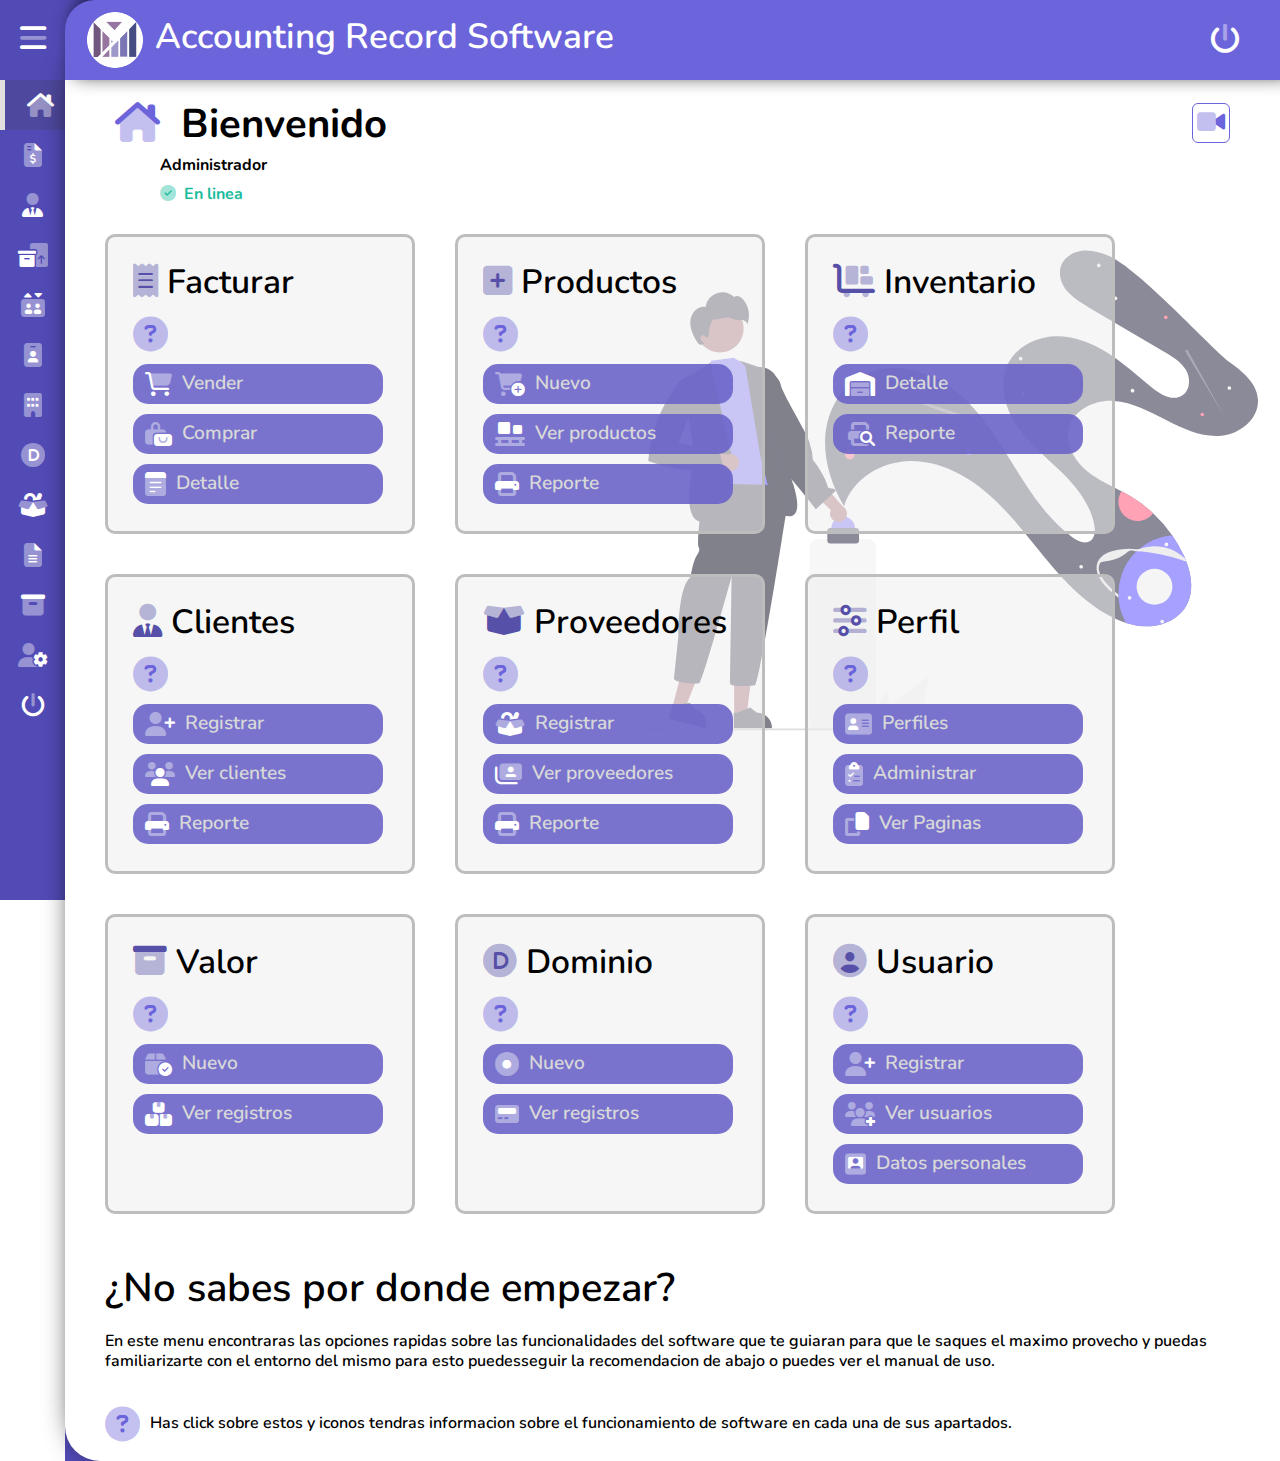
<file: index.html>
<!DOCTYPE html>
    <html lang="es" data-theme="Por defecto">
    <head>
        <meta charset="UTF-8">
        <meta http-equiv="X-UA-Compatible" content="IE=edge">
        <meta name="viewport" content="width=device-width, initial-scale=1.0">
<!---------------------------- Pestaña delnavegador -------------------------------------->
        <link rel="shortcut icon" href="img/logo redondo.png" type="image/x-icon">
        <title>Zebkazz dev</title>
<!------------------------------  Links css ----------------------------->
        <link rel="stylesheet" href="css/all.css">
        <link rel="stylesheet" href="css/normalize.css">
        <link rel="stylesheet" href="css/bootstrap.min.css">
        <link rel="stylesheet" href="css/theme.css">
        <link rel="stylesheet" href="css/menu.css">
        <link rel="stylesheet" href="css/fonts.css"> 
        <link rel="stylesheet" href="css/style.css">
<!------------------------------  Links javascript ------------------------------>
        <script type="text/javascript" src="js/jquery-3.5.1.js"></script>
    </head>
    <body>
<!----------------------------- Seccion primaria ----------------------------->
        <section id="body" class="body">
                <header id="esquina">
                    <div class="header_container">
                        <div class="header_titulo">
                            <a id="boton_menu2"><i class="fa-duotone fa-bars t"></i></a>
                            <div class="header_text" title="Accounting Record Software">
                                <a href="indexvacio.html"><img src="img/logo redondo.png" alt="Logo"></a>
                                <h1>Accounting Record Software</h1>
                            </div>
    <!----------------------------- Barra de encabezado responsive ------------------------------>
                            <div class="header_datos" id="header_datos">
                                <div class="menu_img">
                                    <div class="img_circle">
                                        <div class="img_circle2">
                                            <a href="indexvacio.html"><img src="./img/perfil.jpg" alt=""></a>
                                        </div>
                                    </div>
                                </div>
                                <div class="header_usu">
                                    <h1>Juan Sebastián  Castillo Parra</h1>
                                    <h4>Zebkazz dev</h4>
                                </div>
                            </div>
                        </div>
                            <div class="header_icon">
                                <a href="indexvacio.html" title="Salir"><i class="fa-duotone fa-power-off r off"></i></a>
                            </div>
                            <a href="indexvacio.html" class="header_salir" title="Salir"><i class="fa-duotone fa-power-off t off"></i></a>
                    </div>
                </header>   
    <!------------------------------ seccion secundaria aqui poner texto tablas demas etc, body --------------------------------->     
        <section class="princi">
            <div class="inivideo">
                <h1 class="tiu"><i id="vimi" class="fa-duotone fa-house-chimney"></i> Bienvenido </h1>
                <div class="textayudaini">
                    <a href="indexvacio.html" class="btnvideo" title="Video de Ayuda">
                        <i class="fa-duotone fa-video vis"></i>
                    </a>
                </div>
            </div>
            <h6 class="tiup">Administrador 
                <h6 class="tiup" style="color:#1ABC9C;">
                <i class='fa-duotone fa-circle-check'></i>
                &nbsp;En linea</h6>
            </h6>
            <div class="cont">
                <img id="img_vini" src="img/two.svg" alt="">    <!-- -----------------------------------------------Inicio de administrador---------------------------------- -->
                    <div class="caja">
                        <h1><i class="fa-duotone fa-receipt fa-bea ca"></i> Facturar</h1>
                            <div class="infor">
                                <a href="javascript:document.getElementById('info').style.display='flex';document.getElementById('inf2').style.display='flex';document.getElementById('inf1').style.display='none';void 0" Title="Informacion" id="inf1"><i class="fa-duotone fa-circle-question vi"></i></a>
                                <a href="javascript:document.getElementById('info').style.display='none';document.getElementById('inf2').style.display='none';document.getElementById('inf1').style.display='flex';void 0" id="inf2"><i class="fa-duotone fa-circle-minus vi" style="color:#f00;"></i></a>
                                <p id="info" class="info">Para iniciar el registro de las facturas aqui puede crear una y empezar a facturar porductos</p>
                            </div>
                            <div class="iniopc">
                                <a href="indexvacio.html">
                                    <div class="buini"> <i class="fa-duotone fa-cart-shopping oini"></i> Vender</div>
                                </a>
                                <a href="indexvacio.html">
                                    <div class="buini"> <i class="fa-duotone fa-bags-shopping oini"></i> Comprar</div>
                                </a>
                                <a href="indexvacio.html">
                                    <div class="buini"><i class="fa-duotone fa-memo-pad oini"></i> Detalle</div>
                                </a>
                            </div>
                    </div>
                    <div class="caja">
                        <h1><i class="fa-duotone fa-square-plus ca"></i> Productos</h1>
                            <div class="infor">
                                <a href="javascript:document.getElementById('info1').style.display='flex';document.getElementById('inf4').style.display='flex';document.getElementById('inf3').style.display='none';void 0" Title="Informacion" id="inf3"><i class="fa-duotone fa-circle-question vi"></i></a>
                                <a href="javascript:document.getElementById('info1').style.display='none';document.getElementById('inf4').style.display='none';document.getElementById('inf3').style.display='flex';void 0" id="inf4"><i class="fa-duotone fa-circle-minus vi" style="color:#f00;"></i></a>
                                <p id="info1" class="info">Para registrar un nuevo producto solo seleccione el boton nuevo para
                                            registrar los productos que se veran reflejados en el inventario.
                                </p>
                            </div>
                            <div class="iniopc">
                                <a href="indexvacio.html">
                                    <div class="buini"><i class="fa-duotone fa-cart-circle-plus oini"></i> Nuevo</div>
                                </a>
                                <a href="indexvacio.html">
                                    <div class="buini"><i class="fa-duotone fa-pallet-boxes oini"></i> Ver productos</div>
                                </a>
                                <a href="indexvacio.html">
                                    <div class="buini"><i class="fa-duotone fa-print oini"></i> Reporte</div>
                                </a>
                            </div>
                    </div>
                    <div class="caja">
                        <h1><i class="fa-duotone fa-cart-flatbed-boxes ca"></i> Inventario</h1>
                            <div class="infor">
                                <a href="javascript:document.getElementById('info2').style.display='flex';document.getElementById('inf6').style.display='flex';document.getElementById('inf5').style.display='none';void 0" Title="Informacion" id="inf5"><i class="fa-duotone fa-circle-question vi"></i></a>
                                <a href="javascript:document.getElementById('info2').style.display='none';document.getElementById('inf6').style.display='none';document.getElementById('inf5').style.display='flex';void 0" id="inf6"><i class="fa-duotone fa-circle-minus vi" style="color:#f00;"></i></a>
                                <p id="info2" class="info">Aqui puede ver un registro total de los inventarios que lleva cada empresa.</p>
                            </div>
                            <div class="iniopc">
                                <a href="indexvacio.html">
                                    <div class="buini"><i class="fa-duotone fa-garage oini"></i> Detalle</div>
                                </a>
                                <a href="indexvacio.html">
                                    <div class="buini"><i class="fa-duotone fa-print-magnifying-glass oini"></i> Reporte</div>
                                </a>
                            </div>
                    </div>
                    <div class="caja">
                        <h1><i class="fa-duotone fa-user-tie ca"></i> Clientes</h1>
                            <div class="infor">
                                <a href="javascript:document.getElementById('info3').style.display='flex';document.getElementById('inf8').style.display='flex';document.getElementById('inf7').style.display='none';void 0" Title="Informacion" id="inf7"><i class="fa-duotone fa-circle-question vi"></i></a>
                                <a href="javascript:document.getElementById('info3').style.display='none';document.getElementById('inf8').style.display='none';document.getElementById('inf7').style.display='flex';void 0" id="inf8"><i class="fa-duotone fa-circle-minus vi" style="color:#f00;"></i></a>
                                <p id="info3" class="info">Aqui puedes crear agregar un nuevo cliente administrar los existentes y obtener un registro de todos ellos.</p>
                            </div>
                            <div class="iniopc">
                                <a href="indexvacio.html">
                                    <div class="buini"><i class="fa-duotone fa-user-plus oini"></i> Registrar</div>
                                </a>
                                <a href="indexvacio.html">
                                    <div class="buini"><i class="fa-duotone fa-users oini"></i> Ver clientes</div>
                                </a>
                                <a href="indexvacio.html">
                                    <div class="buini"><i class="fa-duotone fa-print oini"></i> Reporte</div>
                                </a>
                            </div>
                    </div>
                    <div class="caja">
                        <h1><i class="fa-duotone fa-box-open ca"></i> Proveedores</h1>
                            <div class="infor">
                                <a href="javascript:document.getElementById('info4').style.display='flex';document.getElementById('inf10').style.display='flex';document.getElementById('inf9').style.display='none';void 0" Title="Informacion" id="inf9"><i class="fa-duotone fa-circle-question vi"></i></a>
                                <a href="javascript:document.getElementById('info4').style.display='none';document.getElementById('inf10').style.display='none';document.getElementById('inf9').style.display='flex';void 0" id="inf10"><i class="fa-duotone fa-circle-minus vi" style="color:#f00;"></i></a>
                                <p id="info4" class="info">En este apartado se almacenan los datos de los proveedores con los que comercializa para tener siempre el contacto.</p>
                            </div>
                            <div class="iniopc">
                                <a href="indexvacio.html">
                                    <div class="buini"><i class="fa-duotone fa-box-open-full oini"></i> Registrar</div>
                                </a>
                                <a href="indexvacio.html">
                                    <div class="buini"><i class="fa-duotone fa-images-user oini"></i> Ver proveedores</div>
                                </a>
                                <a href="indexvacio.html">
                                    <div class="buini"><i class="fa-duotone fa-print oini"></i> Reporte</div>
                                </a>
                            </div>
                    </div>
                    <div class="caja">
                        <h1><i class="fa-duotone fa-sliders ca"></i> Perfil</h1>
                            <div class="infor">
                                <a href="javascript:document.getElementById('info5').style.display='flex';document.getElementById('inf12').style.display='flex';document.getElementById('inf11').style.display='none';void 0" Title="Informacion" id="inf11"><i class="fa-duotone fa-circle-question vi"></i></a>
                                <a href="javascript:document.getElementById('info5').style.display='none';document.getElementById('inf12').style.display='none';document.getElementById('inf11').style.display='flex';void 0" id="inf12"><i class="fa-duotone fa-circle-minus vi" style="color:#f00;"></i></a>
                                <p id="info5" class="info">Estas son las opciones que tiene cada perfil como lo son las paginas que puede ver y las que tiene activas.</p>
                            </div>
                            <div class="iniopc">
                                <a href="indexvacio.html">
                                    <div class="buini"><i class="fa-duotone fa-address-card oini"></i> Perfiles</div>
                                </a>
                                <a href="indexvacio.html">
                                    <div class="buini"><i class="fa-duotone fa-clipboard-list-check oini"></i> Administrar</div>
                                </a>
                                <a href="indexvacio.html">
                                    <div class="buini"><i class="fa-duotone fa-copy oini"></i> Ver Paginas</div>
                                </a>
                            </div>
                    </div>
                    <div class="caja">
                        <h1><i class="fa-duotone fa-box-archive ca"></i> Valor</h1>
                            <div class="infor">
                                <a href="javascript:document.getElementById('info6').style.display='flex';document.getElementById('inf14').style.display='flex';document.getElementById('inf13').style.display='none';void 0" Title="Informacion" id="inf13"><i class="fa-duotone fa-circle-question vi"></i></a>
                                <a href="javascript:document.getElementById('info6').style.display='none';document.getElementById('inf14').style.display='none';document.getElementById('inf13').style.display='flex';void 0" id="inf14"><i class="fa-duotone fa-circle-minus vi" style="color:#f00;"></i></a>
                                <p id="info6" class="info">Con valor puedes guardar datos dependiendo de u dominio que lo clasifica de formas separadas dependiendo del registro.</p>
                            </div>
                            <div class="iniopc">
                                <a href="indexvacio.html">
                                    <div class="buini"><i class="fa-duotone fa-box-circle-check oini"></i> Nuevo</div>
                                </a>
                                <a href="indexvacio.html">
                                    <div class="buini"><i class="fa-duotone fa-boxes-stacked oini"></i> Ver registros</div>
                                </a>
                            </div>
                    </div>
                    <div class="caja">
                        <h1><i class="fa-duotone fa-circle-d ca"></i> Dominio</h1>
                            <div class="infor">
                                <a href="javascript:document.getElementById('info7').style.display='flex';document.getElementById('inf16').style.display='flex';document.getElementById('inf15').style.display='none';void 0" Title="Informacion" id="inf15"><i class="fa-duotone fa-circle-question vi"></i></a>
                                <a href="javascript:document.getElementById('info7').style.display='none';document.getElementById('inf16').style.display='none';document.getElementById('inf15').style.display='flex';void 0" id="inf16"><i class="fa-duotone fa-circle-minus vi" style="color:#f00;"></i></a>
                                <p id="info7" class="info">En esta secion se almacenan los dominios pertenecientes al valor el cual ayuda a guardar datos que se repiten varias partes.</p>
                            </div>
                            <div class="iniopc">
                                <a href="indexvacio.html">
                                    <div class="buini"><i class="fa-duotone fa-circle-dot oini"></i> Nuevo</div>
                                </a>
                                <a href="indexvacio.html">
                                    <div class="buini"><i class="fa-duotone fa-pager oini"></i> Ver registros</div>
                                </a>
                            </div>
                    </div>
                    <div class="caja">
                        <h1><i class="fa-duotone fa-circle-user ca"></i> Usuario</h1>
                            <div class="infor">
                                <a href="javascript:document.getElementById('info9').style.display='flex';document.getElementById('inf20').style.display='flex';document.getElementById('inf19').style.display='none';void 0" Title="Informacion" id="inf19"><i class="fa-duotone fa-circle-question vi"></i></a>
                                <a href="javascript:document.getElementById('info9').style.display='none';document.getElementById('inf20').style.display='none';document.getElementById('inf19').style.display='flex';void 0" id="inf20"><i class="fa-duotone fa-circle-minus vi" style="color:#f00;"></i></a>
                                <p id="info9" class="info">En esta parte puede ver los usuarios y datos personales de la cuenta que tiene la sesion activa.</p>
                            </div>
                            <div class="iniopc">
                                <a href="indexvacio.html">
                                    <div class="buini"><i class="fa-duotone fa-user-plus oini"></i> Registrar</div>
                                </a>
                                <a href="indexvacio.html">
                                    <div class="buini"><i class="fa-duotone fa-users-medical oini"></i> Ver usuarios</div>
                                </a>
                                <a href="indexvacio.html">
                                    <div class="buini"><i class="fa-duotone fa-image-polaroid-user oini"></i> Datos personales</div>
                                </a>
                            </div>
                    </div>
            </div>
                <h1 class="tiu_footer">¿No sabes por donde empezar?</h1>
                <h6 class="tex_foor">En este menu encontraras las opciones rapidas sobre las funcionalidades del software que te guiaran para que le saques el maximo provecho y puedas familiarizarte con el entorno del mismo para esto puedesseguir la recomendacion de abajo o puedes ver el manual de uso.</h6>
                <div class="ini_footer">
                    <i class="fa-duotone fa-circle-question vi"></i>
                    <div>
                        <h6>Has click sobre estos y iconos tendras informacion sobre el funcionamiento de software en cada una de sus apartados.</h6>
                    </div>
                </div>    
        </section>
</section>
<!-------------------------------------------------- Ejecucion del menu lateral abierto ------------------------------------->
    <section id="menu" class="menu">
        <div class="menu_cabe">
            <a id="boton_menu"><i class="fa-duotone fa-bars t"></i></a>
            <h1>Menu</h1>
        </div>
        <!------------------------------------------ Datos de usuario ------------------------------------->
        <div class="menu_usu">
            <div class="menu_img">
                <div class="img_circle">
                    <div class="img_circle2">
                    <a href="indexvacio.html" title="Datos personales"><img src="./img/perfil.jpg" alt=""></a>
                    </div>
                </div>
            </div>
            <div class="menu_ajuste">
                    <h1>Juan Sebastián  Castillo Parra</h1>
                    <h4>Administrador </h4>
                <div class=menu_per>
                    <div><a href="indexvacio.html" title="Datos personales"><i class="fa-duotone fa-user-gear u" id="ususett"></i></a></div>
                    <div><a href="indexvacio.html" title="Configuración"><i class="fa-duotone fa-sliders u" id="setti"></i></a></div>
                    <div><a href="indexvacio.html" title="Cerrar sesión"><i class="fa-duotone fa-power-off u" id="off"></i></a></div>
                </div>
            </div>
        </div>
        <!---------------------------------- paginas del menu lateral cerrado------------------------------------>
        <div class="menu_opciones">
                <a href="index.html" class="inc" title="Inicio">
            <i class="fa-duotone fa-house-chimney m"></i>Inicio</a>
                <a href="indexvacio.html" class="fact" title="Factura">
            <i class="fa-duotone fa-file-invoice-dollar m"></i>Factura</a>
                <a href="indexvacio2.html" class="coml" title="Clientes">
            <i class="fa-duotone fa-user-tie m"></i>Clientes</a>
                <a href="indexvacio.html" class="prove" title="Proveedores">
            <i class="fa-duotone fa-boxes-packing m"></i>Proveedores</a>
                <a href="indexvacio.html" class="emp" title="Empleados">
            <i class="fa-duotone fa-elevator m"></i>Empleados</a>
                <a href="indexvacio.html" class="perf" title="Perfil">
            <i class="fa-duotone fa-id-badge m"></i>Perfil </a>
                <a href="indexvacio.html" class="emph" title="Empresa">
            <i class="fa-duotone fa-building m"></i>Empresa</a>
                <a href="indexvacio.html" class="dom" title="Dominio">
            <i class="fa-duotone fa-circle-d m"></i>Dominio </a>
                <a href="indexvacio.html" class="produ" title="Producto">
            <i class="fa-duotone fa-box-open-full m"></i>Producto </a>
                <a href="indexvacio.html" class="pag" title="Pagina">
            <i class="fa-duotone fa-file-lines m"></i>Pagina </a>
                <a href="indexvacio.html" class="val" title="Valor">
            <i class="fa-duotone fa-box-archive m"></i>Valor </a>
                <a href="indexvacio.html" class="dape" title="Datos personales">
            <i class="fa-duotone fa-user-gear m"></i>Datos personales </a>
                <a href="indexvacio.html" title="Salir"><i class="fa-duotone fa-power-off m" id="off"></i>Salir</a>
        </div>
    <!-------------------------------- texto footer -------------------------->
    <div class="menu_footer">
    <h6>Accounting Record Software</h6>
        <small>
            Ofrecemos un software de facturación con enfoque a medida del negocio que manejes con grandes innovaciones.         </small>
    </div>
   <!---------------------------------- paginas del menu lateral abierto------------------------------------>
    <div class="menu_lateral">
        <div id="boton_menu1">
            <i class="fa-duotone fa-bars tl"></i>
        </div>
                <a href="index.html">
                    <div title="Inicio" id="inc">
                        <i class="fa-duotone fa-house-chimney l"></i>
                    </div>
                </a>
                <a href="indexvacio.html">
                    <div title="Factura" id="fact">
                        <i class="fa-duotone fa-file-invoice-dollar l"></i>
                    </div>
                </a>
                <a href="indexvacio2.html">
                    <div title="Clientes" id="coml">
                        <i class="fa-duotone fa-user-tie l"></i>
                    </div>
                </a>
                <a href="indexvacio.html">
                    <div title="Proveedores" id="prove">
                        <i class="fa-duotone fa-boxes-packing l"></i>
                    </div>
                </a>
                <a href="indexvacio.html">
                    <div title="Empleados" id="emp">
                        <i class="fa-duotone fa-elevator l"></i>
                    </div>
                </a>
                <a href="indexvacio.html">
                    <div title="Perfil" id="perf">
                        <i class="fa-duotone fa-id-badge l"></i>
                    </div>
                </a>
                <a href="indexvacio.html">
                    <div title="Empresa" id="emph">
                        <i class="fa-duotone fa-building l"></i>
                    </div>
                </a>
                <a href="indexvacio.html">
                        <div title="Dominio" id="dom">
                            <i class="fa-duotone fa-circle-d l"></i>
                        </div>
                    </a>
                <a href="indexvacio.html">
                    <div title="Producto" id="produ">
                        <i class="fa-duotone fa-box-open-full l"></i>
                    </div>
                </a>
                <a href="indexvacio.html">
                    <div title="Pagina" id="pag">
                        <i class="fa-duotone fa-file-lines l"></i>
                    </div>
                </a>
                <a href="indexvacio.html">
                    <div title="Valor" id="val">
                        <i class="fa-duotone fa-box-archive l"></i>
                    </div>
                </a>
                <a href="indexvacio.html">
                    <div title="Datos personales" id="dape">
                        <i class="fa-duotone fa-user-gear l"></i>
                    </div>
                </a>
                   <!----------------------------- Boton salir menu abierto ------------------------------>
                <a href="indexvacio.html" class="lt" title="Salir"><i class="fa-duotone fa-power-off off l"></i></a>
            </div>
        </section>
        <!----------------------------- indicador verde de pestaña ------------------------------>
        <script>
            $('#inc').addClass('selectd');
            $('.inc').addClass('select');
        </script>
    </body>
<!----------------------------- Codigo javascript para ejecutar el menu ------------------------------>
    <script type="text/javascript" src="js/menu.js"></script>
</html>
</file>
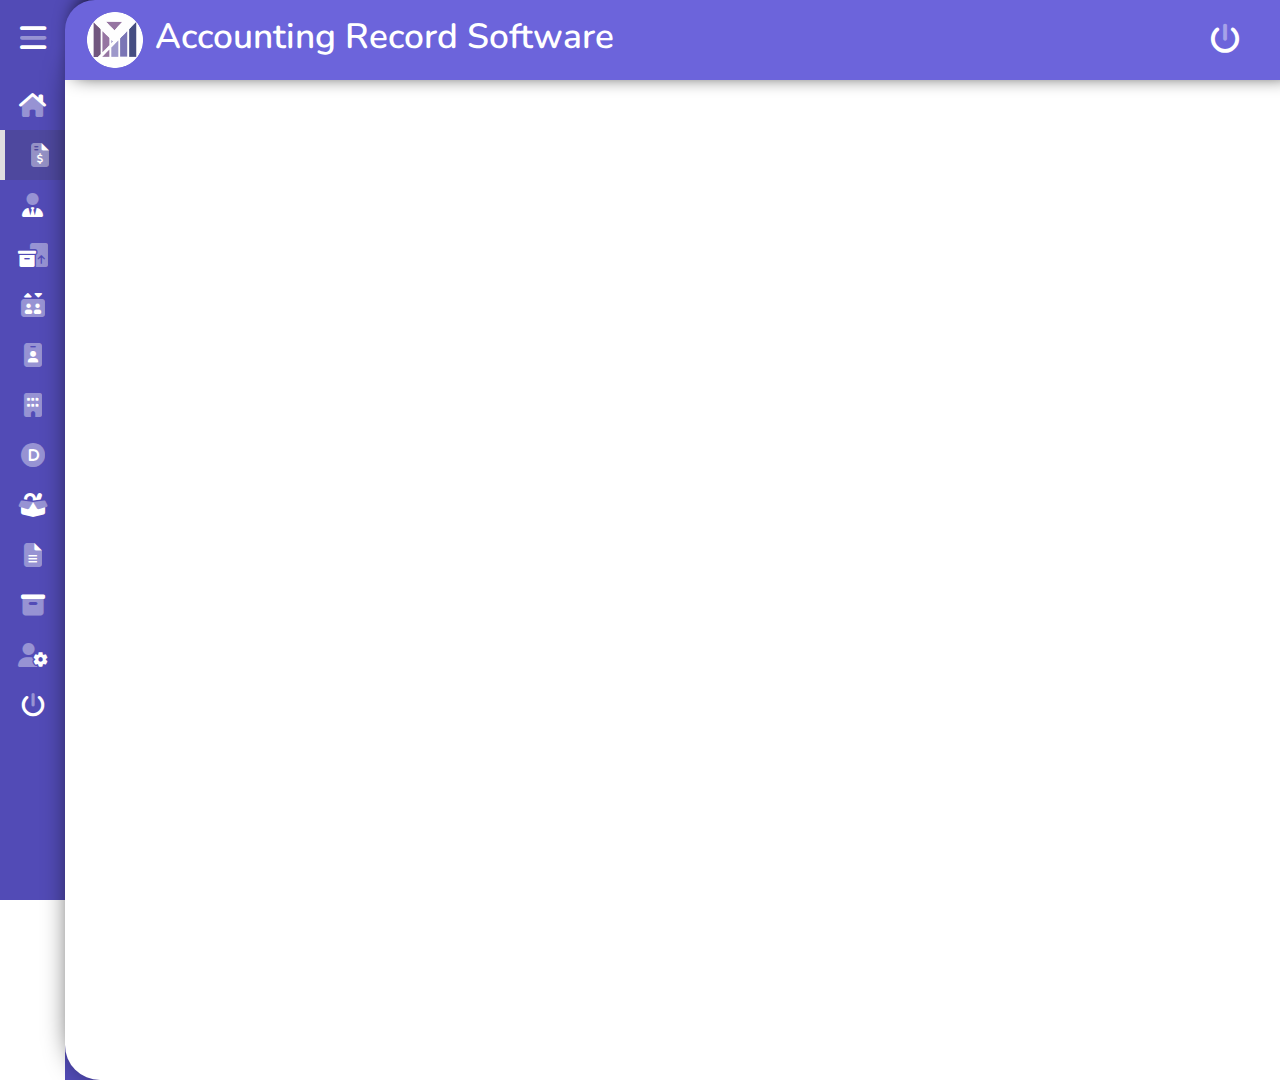
<file: indexvacio.html>
<!DOCTYPE html>
    <html lang="es" data-theme="Por defecto">
    <head>
        <meta charset="UTF-8">
        <meta http-equiv="X-UA-Compatible" content="IE=edge">
        <meta name="viewport" content="width=device-width, initial-scale=1.0">
<!---------------------------- Pestaña delnavegador -------------------------------------->
        <link rel="shortcut icon" href="img/logo redondo.png" type="image/x-icon">
        <title>Segunda pestaña</title>
<!------------------------------  Links css ----------------------------->
        <link rel="stylesheet" href="css/all.css">
        <link rel="stylesheet" href="css/normalize.css">
        <link rel="stylesheet" href="css/bootstrap.min.css">
        <link rel="stylesheet" href="css/theme.css">
        <link rel="stylesheet" href="css/menu.css">
        <link rel="stylesheet" href="css/fonts.css"> 
        <link rel="stylesheet" href="css/style.css">
<!------------------------------  Links javascript ------------------------------>
        <script type="text/javascript" src="js/jquery-3.5.1.js"></script>
</head>
<body>
<!----------------------------- Barra de encabezado normal ------------------------------>
    <section id="body" class="body">
            <header id="esquina">
                <div class="header_container">
                    <div class="header_titulo">
                        <a id="boton_menu2"><i class="fa-duotone fa-bars t"></i></a>
                        <div class="header_text" title="Accounting Record Software">
                            <a href="indexvacio.html"><img src="img/logo redondo.png" alt="Logo"></a>
                            <h1>Accounting Record Software</h1>
                        </div>
<!----------------------------- Barra de encabezado responsive ------------------------------>
                        <div class="header_datos" id="header_datos">
                            <div class="menu_img">
                                <div class="img_circle">
                                    <div class="img_circle2">
                                        <a href="indexvacio.html"><img src="./img/perfil.jpg" alt=""></a>
                                    </div>
                                </div>
                            </div>
                            <div class="header_usu">
                                <h1>Juan Sebastián  Castillo Parra</h1>
                                <h4>Accounting Record Software</h4>
                            </div>
                        </div>
                    </div>
                        <div class="header_icon">
                            <a href="indexvacio.html" title="Salir"><i class="fa-duotone fa-power-off r off"></i></a>
                        </div>
                        <a href="indexvacio.html" class="header_salir" title="Salir"><i class="fa-duotone fa-power-off t off"></i></a>
                </div>
            </header>   
<!------------------------------ aqui poner texto tablas demas etc, body --------------------------------->     
            <section class="princi">
                <!--  -->
            </section>

    </section>
<!-------------------------------------------------- Ejecucion del menu lateral abierto ------------------------------------->
    <section id="menu" class="menu">
        <div class="menu_cabe">
            <a id="boton_menu"><i class="fa-duotone fa-bars t"></i></a>
            <h1>Menu</h1>
        </div>
        <!------------------------------------------ Datos de usuario ------------------------------------->
        <div class="menu_usu">
            <div class="menu_img">
                <div class="img_circle">
                    <div class="img_circle2">
                    <a href="indexvacio.html" title="Datos personales"><img src="./img/perfil.jpg" alt=""></a>
                    </div>
                </div>
            </div>
            <div class="menu_ajuste">
                    <h1>Juan Sebastián  Castillo Parra</h1>
                    <h4>Administrador </h4>
                <div class=menu_per>
                    <div><a href="indexvacio.html" title="Datos personales"><i class="fa-duotone fa-user-gear u" id="ususett"></i></a></div>
                    <div><a href="indexvacio.html" title="Configuración"><i class="fa-duotone fa-sliders u" id="setti"></i></a></div>
                    <div><a href="indexvacio.html" title="Cerrar sesión"><i class="fa-duotone fa-power-off u" id="off"></i></a></div>
                </div>
            </div>
        </div>
        <!---------------------------------- paginas del menu lateral cerrado------------------------------------>
        <div class="menu_opciones">
                <a href="index.html" class="inc" title="Inicio">
            <i class="fa-duotone fa-house-chimney m"></i>Inicio</a>
                <a href="indexvacio.html" class="fact" title="Factura">
            <i class="fa-duotone fa-file-invoice-dollar m"></i>Factura</a>
                <a href="indexvacio2.html" class="coml" title="Clientes">
            <i class="fa-duotone fa-user-tie m"></i>Clientes</a>
                <a href="indexvacio.html" class="prove" title="Proveedores">
            <i class="fa-duotone fa-boxes-packing m"></i>Proveedores</a>
                <a href="indexvacio.html" class="emp" title="Empleados">
            <i class="fa-duotone fa-elevator m"></i>Empleados</a>
                <a href="indexvacio.html" class="perf" title="Perfil">
            <i class="fa-duotone fa-id-badge m"></i>Perfil </a>
                <a href="indexvacio.html" class="emph" title="Empresa">
            <i class="fa-duotone fa-building m"></i>Empresa</a>
                <a href="indexvacio.html" class="dom" title="Dominio">
            <i class="fa-duotone fa-circle-d m"></i>Dominio </a>
                <a href="indexvacio.html" class="produ" title="Producto">
            <i class="fa-duotone fa-box-open-full m"></i>Producto </a>
                <a href="indexvacio.html" class="pag" title="Pagina">
            <i class="fa-duotone fa-file-lines m"></i>Pagina </a>
                <a href="indexvacio.html" class="val" title="Valor">
            <i class="fa-duotone fa-box-archive m"></i>Valor </a>
                <a href="indexvacio.html" class="dape" title="Datos personales">
            <i class="fa-duotone fa-user-gear m"></i>Datos personales </a>
                <a href="indexvacio.html" title="Salir"><i class="fa-duotone fa-power-off m" id="off"></i>Salir</a>
        </div>
    <!-------------------------------- texto footer -------------------------->
    <div class="menu_footer">
    <h6>Accounting Record Software</h6>
        <small>
            Ofrecemos un software de facturación con enfoque a medida del negocio que manejes con grandes innovaciones.         </small>
    </div>
   <!---------------------------------- paginas del menu lateral abierto------------------------------------>
    <div class="menu_lateral">
        <div id="boton_menu1">
            <i class="fa-duotone fa-bars tl"></i>
        </div>
                <a href="index.html">
                    <div title="Inicio" id="inc">
                        <i class="fa-duotone fa-house-chimney l"></i>
                    </div>
                </a>
                <a href="indexvacio.html">
                    <div title="Factura" id="fact">
                        <i class="fa-duotone fa-file-invoice-dollar l"></i>
                    </div>
                </a>
                <a href="indexvacio2.html">
                    <div title="Clientes" id="coml">
                        <i class="fa-duotone fa-user-tie l"></i>
                    </div>
                </a>
                <a href="indexvacio.html">
                    <div title="Proveedores" id="prove">
                        <i class="fa-duotone fa-boxes-packing l"></i>
                    </div>
                </a>
                <a href="indexvacio.html">
                    <div title="Empleados" id="emp">
                        <i class="fa-duotone fa-elevator l"></i>
                    </div>
                </a>
                <a href="indexvacio.html">
                    <div title="Perfil" id="perf">
                        <i class="fa-duotone fa-id-badge l"></i>
                    </div>
                </a>
                <a href="indexvacio.html">
                    <div title="Empresa" id="emph">
                        <i class="fa-duotone fa-building l"></i>
                    </div>
                </a>
                <a href="indexvacio.html">
                        <div title="Dominio" id="dom">
                            <i class="fa-duotone fa-circle-d l"></i>
                        </div>
                    </a>
                <a href="indexvacio.html">
                    <div title="Producto" id="produ">
                        <i class="fa-duotone fa-box-open-full l"></i>
                    </div>
                </a>
                <a href="indexvacio.html">
                    <div title="Pagina" id="pag">
                        <i class="fa-duotone fa-file-lines l"></i>
                    </div>
                </a>
                <a href="indexvacio.html">
                    <div title="Valor" id="val">
                        <i class="fa-duotone fa-box-archive l"></i>
                    </div>
                </a>
                <a href="indexvacio.html">
                    <div title="Datos personales" id="dape">
                        <i class="fa-duotone fa-user-gear l"></i>
                    </div>
                </a>
                   <!----------------------------- Boton salir menu abierto ------------------------------>
                <a href="indexvacio.html" class="lt" title="Salir"><i class="fa-duotone fa-power-off off l"></i></a>
            </div>
        </section>
        <!----------------------------- indicador verde de pestaña ------------------------------>
        <script>
                    $('#fact').addClass('selectd');
                    $('.fact').addClass('select');
        </script>
    </body>
<!----------------------------- Codigo javascript para ejecutar el menu ------------------------------>
    <script type="text/javascript" src="js/menu.js"></script>
</html>
</file>
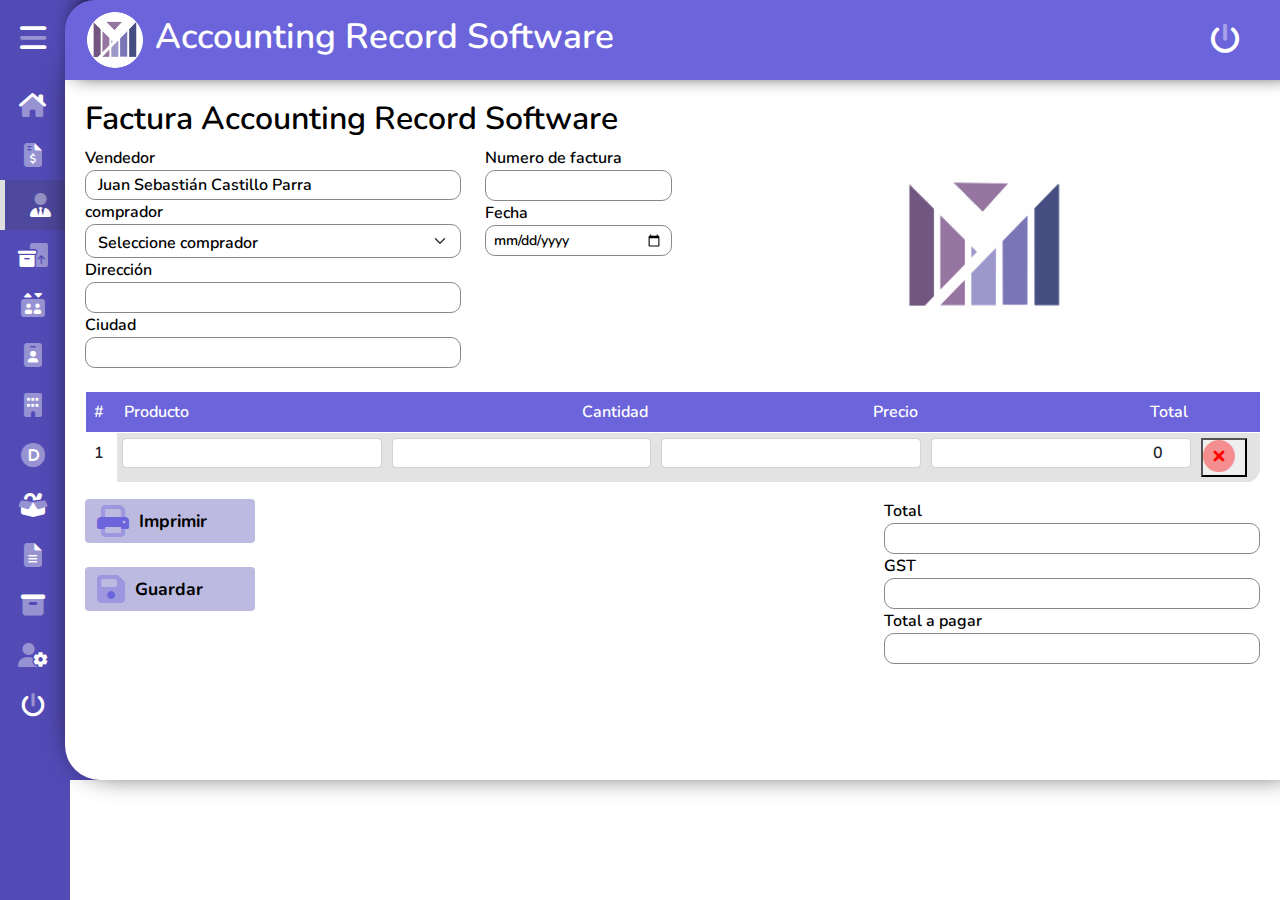
<file: indexvacio2.html>
<!DOCTYPE html>
    <html lang="es" data-theme="Por defecto">
    <head>
        <meta charset="UTF-8">
        <meta http-equiv="X-UA-Compatible" content="IE=edge">
        <meta name="viewport" content="width=device-width, initial-scale=1.0">
<!---------------------------- Pestaña delnavegador -------------------------------------->
        <link rel="shortcut icon" href="img/logo redondo.png" type="image/x-icon">
        <title>tercera pestaña</title>
<!------------------------------  Links css ----------------------------->
        <link rel="stylesheet" href="css/all.css">
        <link rel="stylesheet" href="css/normalize.css">
        <link rel="stylesheet" href="css/bootstrap.min.css">
        <link rel="stylesheet" href="css/theme.css">
        <link rel="stylesheet" href="css/menu.css">
        <link rel="stylesheet" href="css/fonts.css"> 
        <link rel="stylesheet" href="css/style.css">
<!------------------------------  Links javascript ------------------------------>
        <script type="text/javascript" src="js/jquery-3.5.1.js"></script>
</head>
<body>
<!----------------------------- Barra de encabezado normal ------------------------------>
    <section id="body" class="body">
            <header id="esquina">
                <div class="header_container">
                    <div class="header_titulo">
                        <a id="boton_menu2"><i class="fa-duotone fa-bars t"></i></a>
                        <div class="header_text" title="Accounting Record Software">
                            <a href="indexvacio.html"><img src="img/logo redondo.png" alt="Logo"></a>
                            <h1>Accounting Record Software</h1>
                        </div>
<!----------------------------- Barra de encabezado responsive ------------------------------>
                        <div class="header_datos" id="header_datos">
                            <div class="menu_img">
                                <div class="img_circle">
                                    <div class="img_circle2">
                                        <a href="indexvacio.html"><img src="./img/perfil.jpg" alt=""></a>
                                    </div>
                                </div>
                            </div>
                            <div class="header_usu">
                                <h1>Juan Sebastián  Castillo Parra</h1>
                                <h4>Accounting Record Software</h4>
                            </div>
                        </div>
                    </div>
                        <div class="header_icon">
                            <a href="indexvacio.html" title="Salir"><i class="fa-duotone fa-power-off r off"></i></a>
                        </div>
                        <a href="indexvacio.html" class="header_salir" title="Salir"><i class="fa-duotone fa-power-off t off"></i></a>
                </div>
            </header>   
<!------------------------------ aqui poner texto tablas demas etc, body --------------------------------->     
            <section class="princi">
                           <script type="text/javascript" src="js/fact.js"></script>
<style>
    @page 
    {
        size:  auto;   /* auto es el valor inicial */
        margin: 0mm;  /* afecta el margen en la configuración de impresión */
    }
    .difumfact{
        display:none;
        backdrop-filter:blur(4px);
        width:100vw;
        height:100vh;
        position: absolute;
        z-index: 999;
        top:0px;
        right:0px;
    }
    .princi{
        min-height:700px;
    }
    thead th{
        background-color:var(--color_tabla)!important; 
        color: #fff;  
    }
    td{
        background-color:#e3e3e3!important; 
        border:#fff;
        padding:5px!important;
    }
    tr:last-child td:last-child{
        border-radius: 0px 0px 15px 0px;
    }
    .editbtnpos{
        padding:0px;
    }
    .form-control{
        height:30px;
    }
    
</style>
<div class='tit' style='justify-content: space-between;'><h2>Factura Accounting Record Software</h2></div>
                <div class="row r1">
                    <div class="col-4">
                        <div class="form-group col-md-12" id="go1">
                            <label for="fact_vend">Vendedor</label>
                            <input type="text" class="form-control form-control-smfact_vend" name="fact_vend" value="Juan Sebastián Castillo Parra" required disabled/>
                        </div>
                        <div class="form-group col-md-12" id="go1">
                                <label for="emp_razon">comprador</label>
                                    <select class="form-select js-example-basic-single" name="com_nom"  style="height: 34px;">
                                                <option value="">Seleccione comprador</option>
                                                                                                        <option value="Marcela Rodriguez" >
                                                                Marcela Rodriguez                                                        </option>
                                                                                                        <option value="Monica Gutierrez" >
                                                                Monica Gutierrez                                                        </option>
                                                                                    </select>
                        </div>
                        <div class="form-group col-md-12" id="go1">
                            <label for="usu_ape">Dirección</label>
                            <input type="text" class="form-control form-control-sm" id="usu_ape" name="usu_ape" value="" required />
                        </div>
                        <div class="form-group col-md-12" id="go1">
                            <label for="usu_ape">Ciudad</label>
                            <input type="text" class="form-control form-control-sm" id="usu_ape" name="usu_ape" value="" required />
                        </div>
                    </div>
                    <div class="col-4">
                      
                        <div class="form-group col-md-6" id="go1">
                            <label for="usu_ape">Numero de factura</label>
                            <input type="number" class="form-control form-control-sm" id="usu_ape" name="usu_ape" value="" required />
                        </div>
                        <div class="form-group col-md-6" id="go1">
                            <label for="usu_ape">Fecha</label>
                            <input type="Date" class="form-control form-control-sm" id="usu_ape" name="usu_ape" value="" required />
                        </div>
                    </div>
                    <div class="col-2">
                        <a href="home.php?pg=1617"><img src="img/logo redondo.png" alt="Logo" style="width:200px; height:200px;"></a>                    </div>
                </div>
               <br>
                <table class="table table-bordered" style="border-color:#fff;">
                    <thead class="table-success">
                      <tr style="border:none;">
                        <th id="primera_esq" scope="col">#</th>
                        <th scope="col">Producto</th>
                        <th scope="col" class="text-end">Cantidad</th>
                        <th scope="col" class="text-end">Precio</th>
                        <th scope="col" class="text-end">Total</th>
                        <th id="segunda_esq"  scope="col" class="NoPrint">                         
                         
                        </th>
                      </tr>
                    </thead>
                    <tbody id="TBody">
                      <tr id="TRow" >
                        <th scope="row">1</th>
                        <td><input type="text" class="form-control" onchange="textC(this);" required ></td>
                        <td><input type="number" class="form-control text-end" name="qty" onchange="Calc(this);" required></td>
                        <td><input type="number" class="form-control text-end" name="rate" onchange="Calc(this);"></td>
                        <td><input type="number" class="form-control text-end" name="amt" value="0" disabled=""></td>
                        <td class="NoPrint"><button type="button" class="editbtnpos" onclick="BtnDel(this)"><i class="fa-duotone fa-circle-xmark vis bra"style="color:#FF0000;"></i></button></td>
                      </tr>
                    </tbody>
                  </table>


                  <div class="row">
                    <div class="col-8">
                      
                        <button type="button" id="btnanp" class="btn btn-primary" onclick="GetPrint(1)"><i class="fa-duotone fa-print bra"></i>Imprimir </button><br>
                        <button type="button" id="btnans" class="btn btn-primary" ><i class="fa-duotone fa-floppy-disk bra"></i>Guardar </button>

                    </div>
                    <div class="col-4">
                        <div class="form-group col-md-12" id="go1">
                            <label for="FTotal">Total</label>
                            <input type="text" class="form-control form-control-sm" id="FTotal" name="FTotal" value="" required />
                        </div>
                        <div class="form-group col-md-12" id="go1">
                            <label for="FGST">GST</label>
                            <input type="text" class="form-control form-control-sm" id="FGST" name="FGST"  onchange="GetTotal()" value="" required />
                        </div>
                        <div class="form-group col-md-12" id="go1">
                            <label for="FNet">Total a pagar</label>
                            <input type="text" class="form-control form-control-sm" id="FNet" name="FNet"  value="" required />
                        </div>


                    </div>
                </div>  
        </section>

    </section>
<!-------------------------------------------------- Ejecucion del menu lateral abierto ------------------------------------->
    <section id="menu" class="menu">
        <div class="menu_cabe">
            <a id="boton_menu"><i class="fa-duotone fa-bars t"></i></a>
            <h1>Menu</h1>
        </div>
        <!------------------------------------------ Datos de usuario ------------------------------------->
        <div class="menu_usu">
            <div class="menu_img">
                <div class="img_circle">
                    <div class="img_circle2">
                    <a href="indexvacio.html" title="Datos personales"><img src="./img/perfil.jpg" alt=""></a>
                    </div>
                </div>
            </div>
            <div class="menu_ajuste">
                    <h1>Juan Sebastián  Castillo Parra</h1>
                    <h4>Administrador </h4>
                <div class=menu_per>
                    <div><a href="indexvacio.html" title="Datos personales"><i class="fa-duotone fa-user-gear u" id="ususett"></i></a></div>
                    <div><a href="indexvacio.html" title="Configuración"><i class="fa-duotone fa-sliders u" id="setti"></i></a></div>
                    <div><a href="indexvacio.html" title="Cerrar sesión"><i class="fa-duotone fa-power-off u" id="off"></i></a></div>
                </div>
            </div>
        </div>
        <!---------------------------------- paginas del menu lateral cerrado------------------------------------>
        <div class="menu_opciones">
                <a href="index.html" class="inc" title="Inicio">
            <i class="fa-duotone fa-house-chimney m"></i>Inicio</a>
                <a href="indexvacio.html" class="fact" title="Factura">
            <i class="fa-duotone fa-file-invoice-dollar m"></i>Factura</a>
                <a href="indexvacio.html" class="coml" title="Clientes">
            <i class="fa-duotone fa-user-tie m"></i>Clientes</a>
                <a href="indexvacio.html" class="prove" title="Proveedores">
            <i class="fa-duotone fa-boxes-packing m"></i>Proveedores</a>
                <a href="indexvacio.html" class="emp" title="Empleados">
            <i class="fa-duotone fa-elevator m"></i>Empleados</a>
                <a href="indexvacio.html" class="perf" title="Perfil">
            <i class="fa-duotone fa-id-badge m"></i>Perfil </a>
                <a href="indexvacio.html" class="emph" title="Empresa">
            <i class="fa-duotone fa-building m"></i>Empresa</a>
                <a href="indexvacio.html" class="dom" title="Dominio">
            <i class="fa-duotone fa-circle-d m"></i>Dominio </a>
                <a href="indexvacio.html" class="produ" title="Producto">
            <i class="fa-duotone fa-box-open-full m"></i>Producto </a>
                <a href="indexvacio.html" class="pag" title="Pagina">
            <i class="fa-duotone fa-file-lines m"></i>Pagina </a>
                <a href="indexvacio.html" class="val" title="Valor">
            <i class="fa-duotone fa-box-archive m"></i>Valor </a>
                <a href="indexvacio.html" class="dape" title="Datos personales">
            <i class="fa-duotone fa-user-gear m"></i>Datos personales </a>
                <a href="indexvacio.html" title="Salir"><i class="fa-duotone fa-power-off m" id="off"></i>Salir</a>
        </div>
    <!-------------------------------- texto footer -------------------------->
    <div class="menu_footer">
    <h6>Accounting Record Software</h6>
        <small>
            Ofrecemos un software de facturación con enfoque a medida del negocio que manejes con grandes innovaciones.         </small>
    </div>
   <!---------------------------------- paginas del menu lateral abierto------------------------------------>
    <div class="menu_lateral">
        <div id="boton_menu1">
            <i class="fa-duotone fa-bars tl"></i>
        </div>
                <a href="index.html">
                    <div title="Inicio" id="inc">
                        <i class="fa-duotone fa-house-chimney l"></i>
                    </div>
                </a>
                <a href="indexvacio.html">
                    <div title="Factura" id="fact">
                        <i class="fa-duotone fa-file-invoice-dollar l"></i>
                    </div>
                </a>
                <a href="indexvacio.html">
                    <div title="Clientes" id="coml">
                        <i class="fa-duotone fa-user-tie l"></i>
                    </div>
                </a>
                <a href="indexvacio.html">
                    <div title="Proveedores" id="prove">
                        <i class="fa-duotone fa-boxes-packing l"></i>
                    </div>
                </a>
                <a href="indexvacio.html">
                    <div title="Empleados" id="emp">
                        <i class="fa-duotone fa-elevator l"></i>
                    </div>
                </a>
                <a href="indexvacio.html">
                    <div title="Perfil" id="perf">
                        <i class="fa-duotone fa-id-badge l"></i>
                    </div>
                </a>
                <a href="indexvacio.html">
                    <div title="Empresa" id="emph">
                        <i class="fa-duotone fa-building l"></i>
                    </div>
                </a>
                <a href="indexvacio.html">
                        <div title="Dominio" id="dom">
                            <i class="fa-duotone fa-circle-d l"></i>
                        </div>
                    </a>
                <a href="indexvacio.html">
                    <div title="Producto" id="produ">
                        <i class="fa-duotone fa-box-open-full l"></i>
                    </div>
                </a>
                <a href="indexvacio.html">
                    <div title="Pagina" id="pag">
                        <i class="fa-duotone fa-file-lines l"></i>
                    </div>
                </a>
                <a href="indexvacio.html">
                    <div title="Valor" id="val">
                        <i class="fa-duotone fa-box-archive l"></i>
                    </div>
                </a>
                <a href="indexvacio.html">
                    <div title="Datos personales" id="dape">
                        <i class="fa-duotone fa-user-gear l"></i>
                    </div>
                </a>
                   <!----------------------------- Boton salir menu abierto ------------------------------>
                <a href="indexvacio.html" class="lt" title="Salir"><i class="fa-duotone fa-power-off off l"></i></a>
            </div>
        </section>
        <!----------------------------- indicador verde de pestaña ------------------------------>
        <script>
            $('#coml').addClass('selectd');
            $('.coml').addClass('select');
        </script>
    </body>
<!----------------------------- Codigo javascript para ejecutar el menu ------------------------------>
    <script type="text/javascript" src="js/menu.js"></script>
</html>
</file>
<file: css/theme.css>
[data-theme="Por defecto"] {/*------------------ TEMA BLANCO ------------------------------------------------------*/
    --cabe_color:#6c64db;
    --cabe_text:#ffffff;
/*------------------------------------------- BODY ----------------------------------------------------------*/
    --body_color:#ffffff;
    --text_color:#ffffff;
    --tamaño_iconp:24px;
    --tamaño_icond:26px;
    --color_scroll: #a3a1bb;
    --color_fscroll: #5c54c9;
/*--------------------------------------- MENU DESPLEGADO ---------------------------------------------------*/
    --icon_color: #ffffff;
    --menu_color:#3b3975;
    --hover_mend:#5c54c9;
    --select: #5b54b6;
/*----------------------------------------- MENU PLEGADO ----------------------------------------------------*/
    --menu_Ple:#524bb6;
    --icon_menuPle:#ffffff;
    --select_act:#dfdfdf;
    --hover_men:#3b3975;
    --selectd:#4e489e;
/*----------------------------------------- DATOS USUARIO ---------------------------------------------------*/
    --usu_color:#6c64db;
    --text_usu:#ffffff;
    --icon_usu: #ffffff;
/*------------------------------------- CONTENERDOR PRINCIPAL -----------------------------------------------*/
    --fondo_cont:#ffffff;
    --color_tit:#000;
    --boton_tit:#bdbae1;
    --boton_hover:#a8a5ca;
    --color_tabla:#6c64db;
    --color_iconOs:#6c64db;
    --color_icoOsHov:#837aff;
    --color_bar_bucs:#615ac580;
    --color_botinfo:#9791ee;
    --color_input:#fff;
    --color_linea_input:#ffffff;
/*------------------------------------------ VISTA INICIO ---------------------------------------------------*/
    --caja_color:#ececec7e;
    --borde_caja:#bdbdbd;
    --borde_hov_caja:#5650a8;
    --caja_hov_color:#6c64db49;
    --boton_inicio:#5650a8;
    --boton_hov_inicio:#6a63c9e3;
    --iconos_ini:#5650a8;
    --boton_ayud_hover:#443e8b;
    --boton_modal:#6c64db;
}

[data-theme="Morado Oscuro"] {/*---------------------- TEMA OSCURO ---------------------------------------------------*/
    --cabe_color:#242047;
    --cabe_text:#ffffff;
/*----------------------------------------------- BODY ------------------------------------------------------*/
    --body_color:#000000;
    --text_color:#ffffff;
    --tamaño_iconp:24px;
    --tamaño_icond:26px;
    --color_scroll: #55509e;    
    --color_fscroll: #242047;
/*----------------------------------------- MENU DESPLEGADO -------------------------------------------------*/
    --icon_color: #ffffff;
    --menu_color:#191630;
    --hover_mend:#3b3975;
    --select: #353464;
/*------------------------------------------- MENU PLEGADO --------------------------------------------------*/
    --menu_Ple:#2c2755;
    --icon_menuPle:#ffffff;
    --select_act:#dfdfdf;
    --hover_men:#3b3975;
    --selectd:#423e77;
/*------------------------------------------ DATOS USUARIO ---------------------------------------------------*/
    --usu_color:#373272;
    --text_usu:#ffffff;
    --icon_usu: #ffffff;
/*--------------------------------------- CONTENERDOR PRINCIPAL ----------------------------------------------*/
    --fondo_cont:#6b6b6b;
    --color_tit:#fff;
    --boton_tit:#5650ac;
    --boton_hover:#4c4797;
    --color_tabla:#464191;
    --color_iconOs:#4e499e;
    --color_icoOsHov:#837aff;
    --color_bar_bucs:#615ac580;
    --color_botinfo:#4e499e;
    --color_input:#575757;
    --color_linea_input:#888888;
/*--------------------------------------------- VISTA INICIO -------------------------------------------------*/
    --caja_color:#5858587e;
    --borde_caja:#575757;
    --borde_hov_caja:#584eb6;
    --caja_hov_color:#4a40bd46;
    --boton_inicio:#343069;
    --boton_hov_inicio:#47419be3;
    --boton_ayud_hover:#443e8b;
    --iconos_ini:#393483;
    --boton_modal:#4c4797;
}
[data-theme="Negro"] {
    --cabe_color:#202020;
    --cabe_text:#ffffff;

    --body_color:#000000;
    --text_color:#ffffff;
    --tamaño_iconp:24px;
    --tamaño_icond:26px;
    --color_scroll: #5c2a2a;    
    --color_fscroll: #000000;

    --icon_color: #ff5050;
    --menu_color:#000000;
    --hover_mend:#3a1c1c;
    --select: #3b1a1a;

    --menu_Ple:#1a1a1a;
    --icon_menuPle:#ff6868;
    --select_act:#dfdfdf;
    --hover_men:#4e2020;
    --selectd:#4d2828;

    --usu_color:#222222;
    --text_usu:#ffffff;
    --icon_usu: #ff7474;

    --fondo_cont:#333333;
    --color_tit:#fff;
    --boton_tit:#633030;
    --boton_hover:#492222;
    --color_tabla:#552626;
    --color_iconOs:#ffffff;
    --color_icoOsHov:#c55f5f;
    --color_bar_bucs:#8a404080;
    --color_botinfo:#421616;
    --color_input:#575757;
    --color_linea_input:#888888;

    --caja_color:#5858587e;
    --borde_caja:#575757;
    --borde_hov_caja:#7a3636;
    --caja_hov_color:#802e2e46;
    --boton_inicio:#ffffff;
    --boton_hov_inicio:#572525e3;
    --boton_ayud_hover:#7c1717;
    --iconos_ini:#ffffff;
    --boton_modal:#442020;
}


[data-theme="Rojo"] {
    --cabe_color:#db6464;
    --cabe_text:#ffffff;

    --body_color:#ffffff;
    --text_color:#ffffff;
    --tamaño_iconp:24px;
    --tamaño_icond:26px;
    --color_scroll: #bba1a1;
    --color_fscroll: #c95454;

    --icon_color: #ffffff;
    --menu_color:#753939;
    --hover_mend:#c95454;
    --select: #b65754;

    --menu_Ple:#c95454;
    --icon_menuPle:#ffffff;
    --select_act:#dfdfdf;
    --hover_men:#753939;
    --selectd:#9e4848;

    --usu_color:#db6464;
    --text_usu:#ffffff;
    --icon_usu: #ffffff;

    --fondo_cont:#ffffff;
    --color_tit:#000;
    --boton_tit:#e1baba;
    --boton_hover:#caa5a5;
    --color_tabla:#db6464;
    --color_iconOs:#db6464;
    --color_icoOsHov:#ff7a7a;
    --color_bar_bucs:#c56a5a80;
    --color_botinfo:#ee9191;
    --color_input:#fff;
    --color_linea_input:#ffffff;

    --caja_color:#ececec7e;
    --borde_caja:#bdbdbd;
    --borde_hov_caja:#a85050;
    --caja_hov_color:#db646449;
    --boton_inicio:#a85050;
    --boton_hov_inicio:#c96363e3;
    --boton_ayud_hover:#8b433e;
    --iconos_ini:#a85050;
    --boton_modal:#db6464;
}
[data-theme="Rojo Oscuro"] {
    --cabe_color:#472020;
    --cabe_text:#ffffff;

    --body_color:#000000;
    --text_color:#ffffff;
    --tamaño_iconp:24px;
    --tamaño_icond:26px;
    --color_scroll: #9e5050;    
    --color_fscroll: #472020;

    --icon_color: #ffffff;
    --menu_color:#301616;
    --hover_mend:#753939;
    --select: #643434;

    --menu_Ple:#552727;
    --icon_menuPle:#ffffff;
    --select_act:#dfdfdf;
    --hover_men:#753939;
    --selectd:#773e3e;

    --usu_color:#723232;
    --text_usu:#ffffff;
    --icon_usu: #ffffff;

    --fondo_cont:#6b6b6b;
    --color_tit:#fff;
    --boton_tit:#ac5050;
    --boton_hover:#974747;
    --color_tabla:#914141;
    --color_iconOs:#ff9797;
    --color_icoOsHov:#ff7a7a;
    --color_bar_bucs:#c55a5a80;
    --color_botinfo:#9e4949;
    --color_input:#575757;
    --color_linea_input:#888888;

    --caja_color:#5858587e;
    --borde_caja:#575757;
    --borde_hov_caja:#b64e4e;
    --caja_hov_color:#bd404046;
    --boton_inicio:#693030;
    --boton_hov_inicio:#9b4141e3;
    --boton_ayud_hover:#8b3e3e;
    --iconos_ini:#833434;
    --boton_modal:#974747;
}

[data-theme="Azul"] {
    --cabe_color:#477cb9;
    --cabe_text:#ffffff;

    --body_color:#ffffff;
    --text_color:#ffffff;
    --tamaño_iconp:24px;
    --tamaño_icond:26px;
    --color_scroll: #a1b5bb;
    --color_fscroll: #4287c7;

    --icon_color: #ffffff;
    --menu_color:#113a68;
    --hover_mend:#3671c9;
    --select: #095694;

    --menu_Ple:#124f94;
    --icon_menuPle:#ffffff;
    --select_act:#dfdfdf;
    --hover_men:#1e5072;
    --selectd:#0c416d;

    --usu_color:#3c5791;
    --text_usu:#ffffff;
    --icon_usu: #ffffff;

    --fondo_cont:#ffffff;
    --color_tit:#000;
    --boton_tit:#bad6e1;
    --boton_hover:#a5b1ca;
    --color_tabla:#4085d4;
    --color_iconOs:#3f8cd4;
    --color_icoOsHov:#4b9dfa;
    --color_bar_bucs:#226dc280;
    --color_botinfo:#6291e7;
    --color_input:#fff;
    --color_linea_input:#ffffff;

    --caja_color:#ececec7e;
    --borde_caja:#bdbdbd;
    --borde_hov_caja:#275ea5;
    --caja_hov_color:#3366d649;
    --boton_inicio:#2c57a7;
    --boton_hov_inicio:#3d87cce3;
    --boton_ayud_hover:#2b568f;
    --iconos_ini:#366ba8;
    --boton_modal:#4484d8;
}
[data-theme="Azul Oscuro"] {
    --cabe_color:#202947;
    --cabe_text:#ffffff;

    --body_color:#000000;
    --text_color:#ffffff;
    --tamaño_iconp:24px;
    --tamaño_icond:26px;
    --color_scroll: #50659e;    
    --color_fscroll: #202747;

    --icon_color: #ffffff;
    --menu_color:#161b30;
    --hover_mend:#394775;
    --select: #343b64;

    --menu_Ple:#273255;
    --icon_menuPle:#ffffff;
    --select_act:#dfdfdf;
    --hover_men:#394475;
    --selectd:#3e4977;

    --usu_color:#323e72;
    --text_usu:#ffffff;
    --icon_usu: #ffffff;

    --fondo_cont:#6b6b6b;
    --color_tit:#fff;
    --boton_tit:#5061ac;
    --boton_hover:#476097;
    --color_tabla:#415691;
    --color_iconOs:#97a7ff;
    --color_icoOsHov:#7a9dff;
    --color_bar_bucs:#5a6ac580;
    --color_botinfo:#49569e;
    --color_input:#575757;
    --color_linea_input:#888888;

    --caja_color:#5858587e;
    --borde_caja:#575757;
    --borde_hov_caja:#4e61b6;
    --caja_hov_color:#404dbd46;
    --boton_inicio:#303f69;
    --boton_hov_inicio:#414a9be3;
    --boton_ayud_hover:#3e508b;
    --iconos_ini:#344983;
    --boton_modal:#475397;
}


[data-theme="Verde"] {
    --cabe_color:#54b383;
    --cabe_text:#ffffff;

    --body_color:#ffffff;
    --text_color:#ffffff;
    --tamaño_iconp:24px;
    --tamaño_icond:26px;
    --color_scroll: #a3a1bb;
    --color_fscroll: #49ac8b;

    --icon_color: #ffffff;
    --menu_color:#39755c;
    --hover_mend:#43a56f;
    --select: #5d6d67;

    --menu_Ple:#3f9775;
    --icon_menuPle:#ffffff;
    --select_act:#dfdfdf;
    --hover_men:#39755c;
    --selectd:#52635c;

    --usu_color:rgb(92, 92, 92);
    --text_usu:#ffffff;
    --icon_usu: #ffffff;

    --fondo_cont:#ffffff;
    --color_tit:#000;
    --boton_tit:#bae1ca;
    --boton_hover:#a5cab3;
    --color_tabla:#53b67c;
    --color_btnvideo:#8bddad;
    --color_iconOs:#489e76;
    --color_icoOsHov:#68d8a0;
    --color_bar_bucs:#4ea871c7;
    --color_botinfo:#7ac9a4;
    --color_input:#fff;
    --color_linea_input:#ffffff;

    --caja_color:#ececec7e;
    --borde_caja:#bdbdbd;
    --borde_hov_caja:#428b69;
    --caja_hov_color:#55c27f49;
    --boton_inicio:#489766;
    --boton_hov_inicio:#58b385e3;
    --boton_ayud_hover:#367a60;
    --iconos_ini:#4b9e85;
    --boton_modal:#64dba9;
}
[data-theme="Verde Oscuro"] {
    --cabe_color:#204725;
    --cabe_text:#ffffff;

    --body_color:#000000;
    --text_color:#ffffff;
    --tamaño_iconp:24px;
    --tamaño_icond:26px;
    --color_scroll: #509e5d;    
    --color_fscroll: #204722;

    --icon_color: #ffffff;
    --menu_color:#163017;
    --hover_mend:#39753e;
    --select: #366434;

    --menu_Ple:#275536;
    --icon_menuPle:#ffffff;
    --select_act:#dfdfdf;
    --hover_men:#397543;
    --selectd:#3e7748;

    --usu_color:#327242;
    --text_usu:#ffffff;
    --icon_usu: #ffffff;

    --fondo_cont:#6b6b6b;
    --color_tit:#fff;
    --boton_tit:#50ac5c;
    --boton_hover:#47974b;
    --color_tabla:#41914e;
    --color_iconOs:#97ffa8;
    --color_icoOsHov:#7aff85;
    --color_bar_bucs:#5ac56880;
    --color_botinfo:#499e54;
    --color_input:#575757;
    --color_linea_input:#888888;

    --caja_color:#5858587e;
    --borde_caja:#575757;
    --borde_hov_caja:#3f9747;
    --caja_hov_color:#34964546;
    --boton_inicio:#2a5c2e;
    --boton_hov_inicio:#358039e3;
    --boton_ayud_hover:#367534;
    --iconos_ini:#2d6d2b;
    --boton_modal:#3e8147;
}

[data-theme="Amarillo"] {
    --cabe_color:#ca9522;
    --cabe_text:#ffffff;

    --body_color:#ffffff;
    --text_color:#ffffff;
    --tamaño_iconp:24px;
    --tamaño_icond:26px;
    --color_scroll: #a3a1bb;
    --color_fscroll: #dba45c;

    --icon_color: #ffffff;
    --menu_color:#775311;
    --hover_mend:#77726b;
    --select: #696866;

    --menu_Ple:#a7771f;
    --icon_menuPle:#ffffff;
    --select_act:#dfdfdf;
    --hover_men:#836423;
    --selectd:#614b2f;

    --usu_color:#383838;
    --text_usu:#ffffff;
    --icon_usu: #ffffff;

    --fondo_cont:#ffffff;
    --color_tit:#000;
    --boton_tit:#e6a557;
    --boton_hover:#9b9488;
    --color_tabla:#d6a232;
    --color_iconOs:#a86110;
    --color_icoOsHov:#ffc17a;
    --color_botinfo:#ffffff;
    --color_input:#fff;
    --color_linea_input:#ffffff;

    --caja_color:#ececec7e;
    --borde_caja:#bdbdbd;
    --borde_hov_caja:#a88250;
    --caja_hov_color:#dba86449;
    --boton_inicio:#a88550;
    --boton_hov_inicio:#c9a563e3;
    --color_bar_bucs:#c59a5acb;
    --boton_ayud_hover:#a8703c;
    --iconos_ini:#a88950;
    --boton_modal:#dba864;
}
[data-theme="Amarillo Oscuro"] {
    --cabe_color:#4d3f15;
    --cabe_text:#ffffff;

    --body_color:#000000;
    --text_color:#ffffff;
    --tamaño_iconp:24px;
    --tamaño_icond:26px;
    --color_scroll: #9e8350;    
    --color_fscroll: #473920;

    --icon_color: #ffffff;
    --menu_color:#302a16;
    --hover_mend:#755d39;
    --select: #645334;

    --menu_Ple:#554527;
    --icon_menuPle:#ffffff;
    --select_act:#dfdfdf;
    --hover_men:#755939;
    --selectd:#77653e;

    --usu_color:#726132;
    --text_usu:#ffffff;
    --icon_usu: #ffffff;

    --fondo_cont:#6b6b6b;
    --color_tit:#fff;
    --boton_tit:#ac7950;
    --boton_hover:#977447;
    --color_tabla:#917141;
    --color_iconOs:#ffde97;
    --color_icoOsHov:#ffd07a;
    --color_bar_bucs:#c59a5a80;
    --color_botinfo:#9e8a49;
    --color_input:#575757;
    --color_linea_input:#888888;

    --caja_color:#5858587e;
    --borde_caja:#575757;
    --borde_hov_caja:#857338;
    --caja_hov_color:#9e7d3746;
    --boton_inicio:#8b6719;
    --boton_hov_inicio:#684c18e3;
    --boton_ayud_hover:#423a1f;
    --iconos_ini:#665d28;
    --boton_modal:#796a38;
}
[data-theme="Naranja"] {/*------------------ TEMA BLANCO ------------------------------------------------------*/
    --cabe_color:#e76938;
    --cabe_text:#ffffff;
/*------------------------------------------- BODY ----------------------------------------------------------*/
    --body_color:#ffffff;
    --text_color:#ffffff;
    --tamaño_iconp:24px;
    --tamaño_icond:26px;
    --color_scroll: #a3a1bb;
    --color_fscroll: #c76233;
/*--------------------------------------- MENU DESPLEGADO ---------------------------------------------------*/
    --icon_color: #ffffff;
    --menu_color:#7e321b;
    --hover_mend:#c75b2a;
    --select: #b64f27;
/*----------------------------------------- MENU PLEGADO ----------------------------------------------------*/
    --menu_Ple:#c5591a;
    --icon_menuPle:#ffffff;
    --select_act:#dfdfdf;
    --hover_men:#863c0b;
    --selectd:#7e4917;
/*----------------------------------------- DATOS USUARIO ---------------------------------------------------*/
    --usu_color:#db6129;
    --text_usu:#ffffff;
    --icon_usu: #ffffff;
/*------------------------------------- CONTENERDOR PRINCIPAL -----------------------------------------------*/
    --fondo_cont:#ffffff;
    --color_tit:#000;
    --boton_tit:#da9d84;
    --boton_hover:#cfa28c;
    --color_tabla:#db6a36;
    --color_iconOs:#dd6f3c;
    --color_icoOsHov:#fa793d;
    --color_bar_bucs:#c5633580;
    --color_botinfo:#eca280;
    --color_input:#fff;
    --color_linea_input:#ffffff;
/*------------------------------------------ VISTA INICIO ---------------------------------------------------*/
    --caja_color:#ececec7e;
    --borde_caja:#bdbdbd;
    --borde_hov_caja:#ac5330;
    --caja_hov_color:#db9a6449;
    --boton_inicio:#b4572c;
    --boton_hov_inicio:#d16134e3;
    --iconos_ini:#ac4525;
    --boton_ayud_hover:#8f4920;
    --boton_modal:#db703e;
}
[data-theme="Naranja Oscuro"] {/*------------------ TEMA BLANCO ------------------------------------------------------*/
    --cabe_color:#9b4929;
    --cabe_text:#ffffff;
/*------------------------------------------- BODY ----------------------------------------------------------*/
    --body_color:#424242;
    --text_color:#ffffff;
    --tamaño_iconp:24px;
    --tamaño_icond:26px;
    --color_scroll: #a3a1bb;
    --color_fscroll: #a55029;
/*--------------------------------------- MENU DESPLEGADO ---------------------------------------------------*/
    --icon_color: #c0c0c0;
    --menu_color:#502011;
    --hover_mend:#ac4e23;
    --select: #7e381c;
/*----------------------------------------- MENU PLEGADO ----------------------------------------------------*/
    --menu_Ple:#8a3808;
    --icon_menuPle:#ffffff;
    --select_act:#dfdfdf;
    --hover_men:#77360b;
    --selectd:#7e4917;
/*----------------------------------------- DATOS USUARIO ---------------------------------------------------*/
    --usu_color:#8a3c18;
    --text_usu:#ffffff;
    --icon_usu: #ffffff;
/*------------------------------------- CONTENERDOR PRINCIPAL -----------------------------------------------*/
    --fondo_cont:#3b3b3b;
    --color_tit:rgb(255, 255, 255);
    --boton_tit:#b3806c;
    --boton_hover:#b18b78;
    --color_tabla:#a74b21;
    --color_iconOs:#b14412;
    --color_icoOsHov:#ce6332;
    --color_bar_bucs:#a8542c80;
    --color_botinfo:#c98a6d;
    --color_input:rgb(107, 107, 107);
    --color_linea_input:#383838;
/*------------------------------------------ VISTA INICIO ---------------------------------------------------*/
    --caja_color:#7272727e;
    --borde_caja:#949494;
    --borde_hov_caja:#a15e43;
    --caja_hov_color:#be8a5f49;
    --boton_inicio:#944a27;
    --boton_hov_inicio:#b4552fe3;
    --iconos_ini:#9b3e21;
    --boton_ayud_hover:#7e421f;
    --boton_modal:#c05f32;
}

[data-theme="Blanco"] {/*------------------ TEMA BLANCO ------------------------------------------------------*/
    --cabe_color:#ffffff;
    --cabe_text:#000000;
/*------------------------------------------- BODY ----------------------------------------------------------*/
    --body_color:#424242;
    --text_color:#000000;
    --tamaño_iconp:24px;
    --tamaño_icond:26px;
    --color_scroll: #575757;
    --color_fscroll: #ffffff;
/*--------------------------------------- MENU DESPLEGADO ---------------------------------------------------*/
    --icon_color: #404040;
    --menu_color:#ffffff;
    --hover_mend:#919191;
    --select: #bdbdbd;
/*----------------------------------------- MENU PLEGADO ----------------------------------------------------*/
    --menu_Ple:#ffffff;
    --icon_menuPle:#404040;
    --select_act:#333333;
    --hover_men:#888888;
    --selectd:#cacaca;
/*----------------------------------------- DATOS USUARIO ---------------------------------------------------*/
    --usu_color:#919191;
    --text_usu:#ffffff;
    --icon_usu: #ffffff;
/*------------------------------------- CONTENERDOR PRINCIPAL -----------------------------------------------*/
    --fondo_cont:#fff;
    --color_tit:#000;
    --boton_tit:#747474;
    --boton_hover:#7c7c7c;
    --color_tabla:#575757;
    --color_iconOs:#404040;
    --color_icoOsHov:#fff;
    --color_bar_bucs:#57575780;
    --color_botinfo:#555555;
    --color_input:rgb(107, 107, 107);
    --color_linea_input:#cfcfcf;
/*------------------------------------------ VISTA INICIO ---------------------------------------------------*/
    --caja_color:#7272727e;
    --borde_caja:#2c2c2c;
    --borde_hov_caja:#505050;
    --caja_hov_color:#646464b9;
    --boton_inicio:#303030;
    --boton_hov_inicio:#292929e3;
    --iconos_ini:#161616;
    --boton_ayud_hover:#808080;
    --boton_modal:#8d8d8d;
}
</file>
<file: css/menu.css>
/*--------------------------------------------- Principal -------------------------------------------------*/
*{
    font-family: 'Nunito-600';
}
::selection{
    background-color:  var(--cabe_color);
}
::-webkit-scrollbar{
    background:var(--color_fscroll);
    width: 14px;
}
::-webkit-scrollbar-thumb{
    background: var(--color_scroll);
    border-radius: 15px;
}
body {
         background-color: #fff;
}
.body{
    top: 0px;
    margin-left: 65px;
    transition: 500ms;
    position: relative;
    z-index: 50;
    background-color: var(--menu_Ple);
}
.modal-backdrop {
    position: relative;
}
.modal {
    backdrop-filter: blur(5px);
    background-color:#2f2d70b4;
}
/*---------------------------------------------CABECERA-------------------------------------------------*/
header{
    height:80px;
    background-color: var(--cabe_color);
    display: flex;
    align-items: center;
    z-index: 9;
    position: relative;
    color: var(--cabe_text);
    user-select: none;
    border-radius: 30px 0px 0px 0px;
    box-shadow: 10px -6px 20px  rgb(0, 0, 0);
    transition: all 800ms;
}
.header_container{
    display: flex;
    width: 100%;
    justify-content: space-between;
    align-items: center;
    padding: 0px 20px;
}
.header_titulo{
    display: flex;
    align-items: center;
}
.header_titulo h1{
    font-size: 2.2rem;
    margin-left: 10px;
}
.header_text{
    display: flex;
    align-items: center;
}
.header_text img{ 
    width: 60px;
    height: 60px;
}
#boton_menu2{
    display: none;
}
.r{
    display: none;
    color: var(--icon_color);
}
.header_datos{
    display: none;
}
/*---------------------------------------------Hover botones salir-------------------------------------------------*/
.off:hover{
    color: #F5B7B1;
}
#off:hover{
    color:#F5B7B1;
}
.menu_opciones a:hover #off{
    color:#F5B7B1;
}
.menu_lateral a:hover .off{
    color:#F5B7B1;
}
#ususett:hover{
    color:#9fd4bc;
}
#setti:hover{
    color:#86b1ff;
}
/*---------------------------------------------ICONOS-------------------------------------------------*/
.t{
    font-size: 30px;
    padding-right: 20px;
    color: var(--icon_color);
}
.t:hover{
    font-size: 31px;
    cursor: pointer;
}
.tl{
    padding-bottom: 15px;
    font-size: 30px;
    padding-left: 20px;
    color: var(--icon_menuPle);
}
.tl:hover{
    padding-bottom: 13.1px;
    font-size: 32px;
    cursor: pointer;
}
.m{
    font-size:var(--tamaño_icond);
    color: var(--icon_color);
    cursor: pointer;
    width: 30px;
    margin-right: 8px;
}
.m:hover{
    font-size:var(--tamaño_icond);
    padding-right: 18.8px;
    cursor: pointer;
}
/*---------------------------------------------MENU-------------------------------------------------*/
.menu{
    position: fixed;
    top: 0px;
    left: 0px;
    width: 320px;
    margin-left: -250px;
    background-color: var(--menu_color);
    display: flex;
    flex-wrap: wrap;
    transition: 500ms;
    user-select: none;
}
.menu_cabe{
    display: flex;
    align-items: center;
    padding: 15px 20px 15px 20px;
}
.menu_cabe h1{
    font-size: 2.2rem;
    color: var(--text_color);
}
/*---------------------------------------------MENU USU-------------------------------------------------*/
.menu_usu{
    display: flex;
    width: 250px;
    height: 130px;
    background-color: var(--usu_color);
}
.menu_img{
    display: flex;
    align-items: center;
    border-radius: 50%;
    padding: 10px;
}
.img_circle{
    width: 91.5px;
    height: 91.5px;
    background-color:var(--color_cirimg);
    border-radius: 50%;
    display: flex;
    align-items: center;
    justify-content: center;
}
.img_circle2{
    width: 86.5px;
    height: 86.5px;
    background-color: var(--usu_color);
    border-radius: 50%;
    display: flex;
    align-items: center;
    justify-content: center;
}
img{
    padding: 1.8px;
    width: 85px;
    height: 85px;
    border-radius: 50%;
}
.menu_ajuste h1{
    font-size: 0.9rem;
    padding-right: 3px;
    color:var(--text_usu);
}
.menu_ajuste h4{
    font-size: 0.7rem;
    color:var(--text_usu);
}
.menu_ajuste{
    padding-top: 8px;
    display: flex;
    flex-direction: column;
    justify-content: center;
}
.menu_per{
    display: flex;
    align-items: center;
    justify-content: center;
}
.menu_per div {
    width: 45px;
    height: 25px;
}
.menu_per div .u{
    font-size: 20px;
    color: var(--icon_usu);
    padding-right: 21px;
}
.menu_per div .u:hover{
    font-size: 22px;
    cursor: pointer;
}
/*---------------------Estado en linea--------------------------------*/
.est{
    color: var(--color_cirimg);
    font-size: 0.7rem;
    padding-top: 5px;
    font-family: 'nunito-300';
    letter-spacing: 0.5px;
}

/*---------------------------------------------MENU LATERAL-------------------------------------------------*/
.menu_lateral{
    height: 100vh;
    margin-top: -210px;
    padding-top: 22px;
    width: 70px;
    background-color:var(--menu_Ple);
    overflow: scroll;
    padding-bottom: 20px;
}
.menu_lateral div{
    height: 50px;
    width: 65px;
    display: flex;
    align-items: center;
    justify-content: center;
}
.menu_lateral div:hover{
    height: 50px;
    width: 65px;
    font-size: 25px;
    background-color: var(--hover_men);
    display: flex;
    align-items: center;
    justify-content: center;
    border-left: 5px solid var(--icon_menuPle);
}   
.menu_lateral a{
    height: 50px;
    width: 65px;
    font-size: 22px;
    display: flex;
    align-items: center;
    justify-content: center;
}
.menu_lateral::-webkit-scrollbar{
    display: none;
}
.l{
    color: var(--icon_menuPle);
    font-size: var(--tamaño_iconp);
}
.lt:hover{
    border-left: 5px solid;
    color: var(--icon_menuPle);
}

#boton_menu1 {
    height: 80px;
    margin-top: -22px;
    display: flex;
    padding-top: 10px;
    justify-content: flex-start;
    background-color: var(--menu_Ple);
    border-left: 0px;
}
/*---------------------------------------------MENU DESPLEGADO-------------------------------------------------*/
.menu_opciones{
    width: 250px;
    height: 70vh;
    overflow: scroll;
    margin-top: 10px;
    padding-bottom: 150px;
    display: flex;
    flex-direction: column;
}
.menu_opciones a{
    padding: 10px;
    text-decoration: none;
    color: var(--text_color);
    padding-left: 20px;
    font-size: 1rem;
    font-weight: 600;
    transition: all 300ms;
}
.menu_opciones a:hover{
    background-color: var(--hover_mend);
    padding-left: 27px;
    border-left: 5px solid;
    transition: all 300ms;
}
.menu_opciones::-webkit-scrollbar{
    display: none;
}
.select{
    background-color:var(--select);
    border-left: 5px solid;
    border-color: var(--color_cirimg);
    padding-left: 27px;
}
.selectd{
    background-color: var(--selectd);
    border-left: 5px solid;
    border-color: var(--color_cirimg);
    padding-left: 10px;
    font-size: 28px;
    transition: all 300ms;
    color: var(--select_act);
}
/*---------------------------------------------FOOTER-------------------------------------------------*/
.menu_footer{
    font-size: 14px;
    width: 250px;
    padding: 10px;
    position: absolute;
    left: 0px;
    color: var(--text_color);
    bottom: 20px;
    background-color:var(--menu_color);
}
/*---------------------------------------------CLASES JAVASCRIPT-------------------------------------------------*/
.body_move{
    margin-left: 250px;
}
.menu_move{
    margin-left: 0px;
    background-color: var(--menu_color);
}
/*---------------------------------------------RESPONSIVE-------------------------------------------------*/

@media screen and (max-width: 768px){
    .body{
        margin-left: 0px;
    }
    header{
        height: 80px;
        background-color: var(--cabe_color);
    }
    .body_move{
        margin-left: 50px;
    }
    .menu{
        background-color: var(--cabe_color);
    }
    .menu_lateral{
        margin-left: -9px;
    }
    .menu_lateral div {
        width: 50px;
    }
    .menu_move{
        margin-left: -250px;
        
    }
    .tl{
        display: none;
    }
    #boton_menu2{
        display: contents;
    }
    .header_titulo h1{
        font-size: 0.8rem;
        margin: 0px;
        margin-bottom: 2px;
    }
    .header_titulo h4{
        font-size: 0.6rem;
    }
    .header_text{
        display: none;
    }
    .header_datos{
        display: flex;
        width: auto;
        padding-right: 10px;
        margin-right: 10px;
        height: 85px;
        top: -100px;
        transition: all 600ms;
        position: relative;
        border-radius: 0px 0px 40px 40px;
        background-color: var(--menu_color);
    }
    .header_datos_move{

        top: -10px;
        transition: all 600ms;
    }
    .header_usu{
        padding-top: 18px;
        display: flex;
        flex-direction: column;
    }
    .header_options{
        display: flex;
        align-items: center;
    }
    .header_options a{
        padding-left: 10px;
    }
    .header_container{
        padding: 0px 10px 0px 20px;
    }
    .header_icon{
        display: flex;
        align-items: center;
        height: 90px;
        width: 30px;
        margin-right: 15px;
    }
    .r{
        font-size: 25px;
        display: flex;
    }
    .header_salir{
        display: none;
    }
    .menu_img{
        display: flex;
        align-items: center;
        border-radius: 50%;
        padding: 10px 10px 0px 10px;
    }
    .img_circle{
        width: 65px;
        height: 65px;
        background-color: var(--color_cirimg);
        border-radius: 50%;
        padding: 1.5px;
    }
    .img_circle2{
        padding: 1px;
        width: 61px;
        height: 61px;
        background-color: var(--usu_color);
        border-radius: 50%;
    }
    img{
        padding: 2.5px;
        width: 60px;
        height: 60px;
        border-radius: 50%;
    }
    #boton_menu1 {
        display: none;
    }
}
</file>
<file: css/fonts.css>
@font-face {font-family: Nunito-200;src: url(../fonts/Nunito-ExtraLight.ttf);}
@font-face {font-family: Nunito-300;src: url(../fonts/Nunito-Light.ttf);}
@font-face {font-family: Nunito-400;src: url(../fonts/Nunito-Regular.ttf);}
@font-face {font-family: Nunito-500;src: url(../fonts/Nunito-Medium.ttf);}
@font-face {font-family: Nunito-600;src: url(../fonts/Nunito-SemiBold.ttf);}
@font-face {font-family: Nunito-700;src: url(../fonts/Nunito-Bold.ttf);}
@font-face {font-family: Nunito-800;src: url(../fonts/Nunito-ExtraBold.ttf);}
@font-face {font-family: Nunito-900;src: url(../fonts/Nunito-Black.ttf );}
</file>
<file: css/style.css>
/* -----------------------------Contenedor principal--------------------------------- */
.princi{
    padding: 20px;
    height: auto;
    min-height: 1000px;
    background-color: var(--fondo_cont);
    position: relative;
    border-radius: 0px 0px 0px 35px;
    box-shadow: 10px -10px 30px  black;
    transition: all 800ms;
    overflow-y: hidden;
}
.form-group label{
    color: var(--color_tit);
}
.form-group input{
    background-color: var(--color_input);
    color: var(--color_tit);
    border-color: #888888;
    border-radius: 10px;
}
.form-group input:focus{
    background-color: var(--color_input);
    color: var(--color_tit);
}
.form-group select{
    background-color: var(--color_input);
    color: var(--color_tit);
    border-color: #888888;
    border-radius: 10px;
}
.form-group input[type=number]::-webkit-inner-spin-button, 
.form-group input[type=number]::-webkit-outer-spin-button { 
  -webkit-appearance: none; 
  margin: 0; 
}
.form-group input[type=number] {
     -moz-appearance:textfield; 
}
/* ----------------------------- Titulos principales--------------------------------- */
.tiu{
    font-size: 2.5rem;
    font-family: 'nunito-700';
    margin-left: 20px;
    color: var(--color_tit);
}
.tiup{
    font-family: 'nunito-700';
    margin-left: 75px;
    color: var(--color_tit);
    margin-bottom: 10px;
}
#vimi{
    color: var(--color_iconOs);
    margin-right: 10px;
}
.tit{
    display: flex;
    flex-direction: row;
    font-size: 1.2rem;
    color: var(--color_tit);
}
#i{
    font-size: 2.3rem;
    margin-right: 10px;
    color: var(--color_iconOs);
}

/* ----------------------------- Botones Esconder y Aparecer--------------------------------- */
.btnven{
    width: 45px;
    height: 45px;
    display: flex;
    align-items: center;
    justify-content: center;
    border-radius: 10px;
}

#mos, #mosOne{
    display: none;
}
#mosy{
    display: none;
}
.icoi{
    background-color:var(--boton_tit);
    margin-left: 85px;
    width: 135px;
    height: 38px;
    padding: 20px;
    border-radius: 6px;
    display: flex;
    align-items: center;
    justify-content: center;
    transition: all 200ms;
    user-select: none;
}
.icoi:hover {
    background-color:var(--boton_hover);
}
.icoi h6{
    margin: 0px;
    margin-left: 7px;
    font-family: 'nunito-700';
    letter-spacing: 0.5px;
}
.icoi:hover h6{
    user-select: none;
    font-family: 'nunito-800';
}
.ti{
    color: var(--color_iconOs);
    font-size: 2rem; 
}
.icoi:hover .ti{
    color: var(--menu_Ple);
}

/* -----------------------------Contenedor principal de vistas--------------------------------- */
#conta{
    transition: all 300ms;
    background-color: var(--fondo_cont);
    user-select: none;
    height: var(--tam_inic);
    position: relative;
    top: -5px;
}

#example{
    position: relative;
    z-index: 100;
    background-color: var(--fondo_cont);
    min-height: 38vw;
}
/* -----------------------------Contenedor principal de inicio--------------------------------- */
.cont{
    height: auto;
    display: flex;
    align-items: center;
    flex-wrap: wrap;
    position: relative;
    z-index: 2;
}
#img_vini{
    top: 20px;
    width: 50vw;
    height: 40vw;
    position: absolute;
    z-index: -1;
    border-radius: 0px;
    bottom: 0px;
    right: 0px;
    opacity: 60%;
}
.caja{
    position: relative;
    z-index: 2;
    background-color: var(--caja_color);
    border: 3px solid;
    border-color: var(--borde_caja);
    width: 310px;
    height: 300px;
    padding: 25px;
    margin: 20px;
    border-radius: 10px;
    display: flex;
    flex-direction: column;
    transition: all 300ms;
}
.caja:hover{
    transition: all 300ms;
    padding: 20px;
    border-color: var(--borde_hov_caja);
    user-select: none;
    background-color: var(--caja_hov_color);
}
.caja h1{
    width: 100%;
    font-size: 2.1rem;
    color: var(--color_tit);
}
.caja:hover h1{
    color: var(--color_tit);
    font-family: "nunito-700";
}
.caja h1 .ca{
    color: var(--iconos_ini);
}
.iniopc {
    margin-top: 10px;
}
.iniopc a{
    text-decoration: none;
}
.iniopc a:hover{
    color: #fff;
}
.buini{
    background-color: var(--boton_hov_inicio);
    padding: 12px;
    width: 250px;
    border-radius: 15px;
    height: 40px;
    margin-bottom: 10px;
    display: flex;
    align-items: center;
    font-size: 1.2rem;
    transition: all 300ms;
    color: rgb(216, 216, 216);
}
.buini:hover{
    color: #fff;
    font-size: 1.3rem;
    margin-left: 8px;
    transition: all 300ms;
    background-color: var(--boton_ayud_hover);
    cursor:default;
}

.oini{
    color: #fff;
    font-size: 1.5rem;
    margin-right: 10px;
}
.inivideo{
    width: auto;
    margin-left: 10px;
    display: flex;
    flex-direction: row;
    justify-content: space-between;
}
/* ----------------------------------------------botones de formulario--------------------------------------- */

.bra{
    margin-right: 10px;
    font-size: 2rem;
    color: var(--color_iconOs);
}
.btn{
    background-color: var(--boton_tit);
    color: var(--color_tit);
    font-family: 'nunito-700';
    width: 170px;
    border: 0px;
    display: flex;
    justify-content: flex-start;
    align-items: center;
    font-size: 1.1rem;
}
.btn:hover{
    background-color: var(--color_botinfo);
    color:var(--color_tit);
    border: 0px;
    font-size: 1.1rem;
}
/* -----------------------------------------------Estilo Vista Factura-------------------------------------- */
.cancel{
    position: relative;
    background-color: var(--boton_tit);
    width: 44px;
    height: 44px;
    border-radius: 6px;
    top: -44px;
    left: 179px;
    display: flex;
    align-items: center;
    justify-content: center;
    font-size: 25px;
    color: var(--color_icoOsHov);
}
.cancel:hover{
    background-color: #e05f56;
    color: var(--color_icoOsHov);
}
.form-control:disabled, .form-control[readonly] {
    background-color: var(--color_input);
}
.fact_btn{
    width: 212px!important; 
    right: 175px;
    margin-left: 20px;
}
.Guardar_fact{
    margin-top: 20px;
    display: flex;
    justify-content: flex-end;
    align-items: center;
}
.nom_produt_fact{
    display: flex;
    align-items:center;
}
.nom_produt_fact h5{
    padding-right: 10px;
    font-size: 1rem;
    font-family: 'nunito-800';
}
.kitele{
    background-color: #db6464;
    color: #fff;
}
.kitele:focus{
    background-color: #db6464;
    color: #fff;
    border: none;
}
.input-wrapper {
  position: relative;
  width: 120px;
}
.input-icon {
  color: #fff;
  position: absolute;
  width: 20px;
  height: 20px;
  left: 5px;
  top: 50%;
  transform: translateY(-50%);
}
.ultima{
    display: flex;
    flex-direction: row;
}
.otrr{
    left: 245px!important;
     top:20px!important;
}
.otr{
    top: 455px!important;
    left: 275px!important;
}

/* ----------------------------------------------botones ventana modal perfil--------------------------------------- */
.modal-content {
    border:none;
    border-radius: 0.8rem;
    background-color: var(--fondo_cont);
}
.modal-body h5, .modal-header h2{
    font-family: 'nunito-800';
}   
.modal-header {
    background-color: #6c64db71;
    border-radius: 10px 10px 0px 0px;
}
.modal-body{
    margin-left: 20px;
    /* background-color: var(--fondo_cont); */
}
.btnmogu, .btnmoca{
    width: 150px;
    height: 35px;
    background-color: #afacdb;
    border: none;
    border-radius: 8px;
    display: flex;
    justify-content: flex-start;
    align-items: center;
    font-family: 'nunito-700';
    transition: all 100ms;
    user-select: none;
}
.btnmoca:hover{
    background-color: #c7453c;
    color: white;
    font-family: 'nunito-800';
}
.btnmoca:hover .bomo{
    color: white;
}
.btnmogu:hover{
    background-color: #3ab463;
    color: white;
    font-family: 'nunito-800';
    font-size: 1rem;
}
.btnmogu:hover .bomo {
    color: white;
}
.bomo{
    color: #6c64db;
    margin-right: 10px;
    font-size: 1.4rem;
    margin-left: 5px;
}

.never{
    border: none;
    background-color: rgba(255, 255, 255, 0);
    width: 50px;
    height: 50px;
    display: flex;
    justify-content: center;
    align-items: center;
}
.never_butt{
    color: var(--boton_modal);
    font-size: 2.5rem;
}
.never_butt:hover{
    color: #c7453c;
    font-size: 2.6rem;
}
.dpag{
    display: flex;
    flex-direction: row;
    padding-left: 15px;
    user-select: none;
}
.iconper{
    width: 15px;
    height: 15px;
    padding-right: 40px;
}
.per{
    color: var(--iconos_ini);
    font-size: 1.2rem;
    padding-left: 5px;
}
.form-check-input:checked {
    background-color: var(--iconos_ini);
    border-color: var(--iconos_ini);
}
.form-check-input:checked:focus {
    outline: 0 none;
}
.bt-fact{
    height: 40px;
    margin: 1rem 0rem;
    margin-right: 10px;
    padding: 15px;
    width: 180px;
    border-radius: 10px;
    background-color: var(--boton_tit);
    display: flex;
    align-items: center;
    cursor: pointer;
}
.guasave{
    width: 220px;
    border: none;
}
/* ---------------------------------------------- Botones de informacion inicio --------------------------------------- */
.infor{
    display: flex;
    margin-top: 5px;
}
.inforv{
    margin-top: 6px;
    position: relative;
    background-color: var(--boton_tit);
    width: 39px;
    height: 39px;
    border-radius: 6px;
    top: -56px;
    left: 140px;
    display: flex;
    align-items: center;
    justify-content: center;
    font-size: 25px;
    color: var(--color_icoOsHov);
}
.btnvideo{
    width: 40px;
    height: 40px;
    padding: 2px 4px ;
    font-size: 25px;
    color: var(--color_iconOs);
    background-color: var(--color_btnvideo);
    text-align: center;
    border-radius: 6px;
    border:1px solid;
    margin-right:10px;
    margin-top: 8px;
}
.btnvideo:hover{
    color: var(--color_icoOsHov);
    background-color:  var(--color_iconOs);
}
.info{
    display: none;
    background-color: var(--color_botinfo);
    color: var(--color_tit);
    left: 10px;
    position: absolute;
    margin-left: 60px;
    border-radius: 10px;
    padding: 10px;
    margin-right: 20px; 
    z-index: 999;
    height: 150px;
    width: 280px;
}

#inf2, #inf4, #inf6, #inf8, #inf10, #inf12, #inf14, #inf16, #inf18, #inf20{
    display: none;
}
/* ---------------------------------------------- Botones de informacion vistas--------------------------------------- */
.infovis {
    display: none;
    flex-direction: column;
    background-color: var(--boton_tit);
    color: var(--color_tit);
    left: 148px;
    position: absolute;
    margin-left: 60px;
    border-radius: 10px;
    padding: 10px;
    z-index: 999;
    height: 160px;
    width: 280px;
    top: 72px;
}
.textayuda{
    font-size: 0.8rem;
    width: 100%;
    margin-top: 5px;
}
.textayudaini{
    font-size: 0.8rem;
    margin-top: 5px;
    margin-right: 20px;
}
.otrleft{
    left: 245px; 
    top:20px;
}
.vi{
    font-size: 35px;
    color: var(--color_iconOs);
}
.vi:hover{
    color: var(--boton_ayud_hover);
}
.inforv:hover{
    color: var(--boton_ayud_hover);
}

/* ---------------------------------------------- Datos empresa --------------------------------------- */
.unopersonal{
    display: flex;
    justify-content: center;
    flex-direction: row;
    align-items: center;
    justify-content: space-evenly;
    user-select: none;
}
.info_empresa{
    border-radius: 12px;
    display: flex;
    justify-content: center;
    align-items: center;
}
.info_empresa .logo_emp{
    width: 27vw;
    height: 27vw;
    padding: 10px;
    border: 1px solid;
    margin: 20px 0px;
    background-color: var(--cabe_color);
}
.info_emp{
    font-size: 1.4rem;
    margin-left: 3rem;
}
.info_emp h1{
    font-family: 'nunito-800';
    letter-spacing: 1px;
}
.info_emp h2{
    font-family: 'nunito-700';
    letter-spacing: 1px;
}
#infoper{
    margin-left: -50px;
    width: 700px;
}
.visemp{
    position: absolute;
    top: 0px;
    right: 0px;
    padding: 30px;
}


/* ----------------------------------------------footer vista inicio--------------------------------------- */
.tiu_footer{
    margin-top: 30px;
    margin-left: 20px;
    color: var(--color_tit);
    width: auto;
}
.tex_foor{
    margin-top: 20px;
    margin-left: 20px;
    color: var(--color_tit);
}
.ini_footer{
    margin-top: 20px;
    height: 50px;
    margin-left: 20px;
    display: flex;
    align-items: flex-end;
}
.ini_footer div{
    margin-left: 10px;
}
.ini_footer div h6{
    color: var(--color_tit);
}

/* ---------------------------------------------- Responsive princi --------------------------------------- */
@media screen and (min-width: 1366px){
    .princi{
        padding: 20px;
        height: auto;
        min-height:882px;
        background-color: var(--fondo_cont);
        position: relative;
        border-radius: 0px 0px 0px 35px;
        box-shadow: 10px -10px 30px  black;
        transition: all 800ms;
        overflow-y: hidden;
    }
}
@media screen and (max-width: 1266px){
    #infoper{
        margin-left: 0px;
        width: 85vw;
    }
    .unopersonal{
        display: flex;
        justify-content: center;
        flex-direction: column;
        align-items: center;
        justify-content: space-evenly;
        margin-bottom: 20px;
    }
}
@media screen and (max-width: 768px){
    .cont{
        justify-content: center;
    }
    .caja {
        margin: 0px;
        margin-bottom: 40px;
    }
    #conta{
    margin-bottom: var(--tam_mg);
    }
    .conta{
        margin-bottom: 0px;
    }
    #example{
    min-height: 93vh;
    padding-top: 70px;
    }
    .btnvideo{
    margin-right: 0px;
    margin-top: 0px;
    }
    .infovis {
    left: 18px;
    margin-left: 0px;
    top: 117px;
    }
    .ini_footer{
        margin-top: 60px;
    }
    .otrr{
        left: 20px!important;
        top:75px!important;
    }
    .otr{
        left: 0px!important;
        top: 816px!important;
    }
    .btn{
      margin-top: 15px;
    }
    .exam{
        padding-top: 0px!important;
    }
    .unopersonal{
        display: flex;
        justify-content: center;
        flex-direction: column;
        align-items: center;
        justify-content: space-evenly;
        margin-bottom: 20px;
    }
    .info_empresa .logo_emp {
        width: 280px;
        height: 280px;
    }
    #infoper{
        margin-left: 0px;
        width: 85vw;
    }
        
}
</file>
